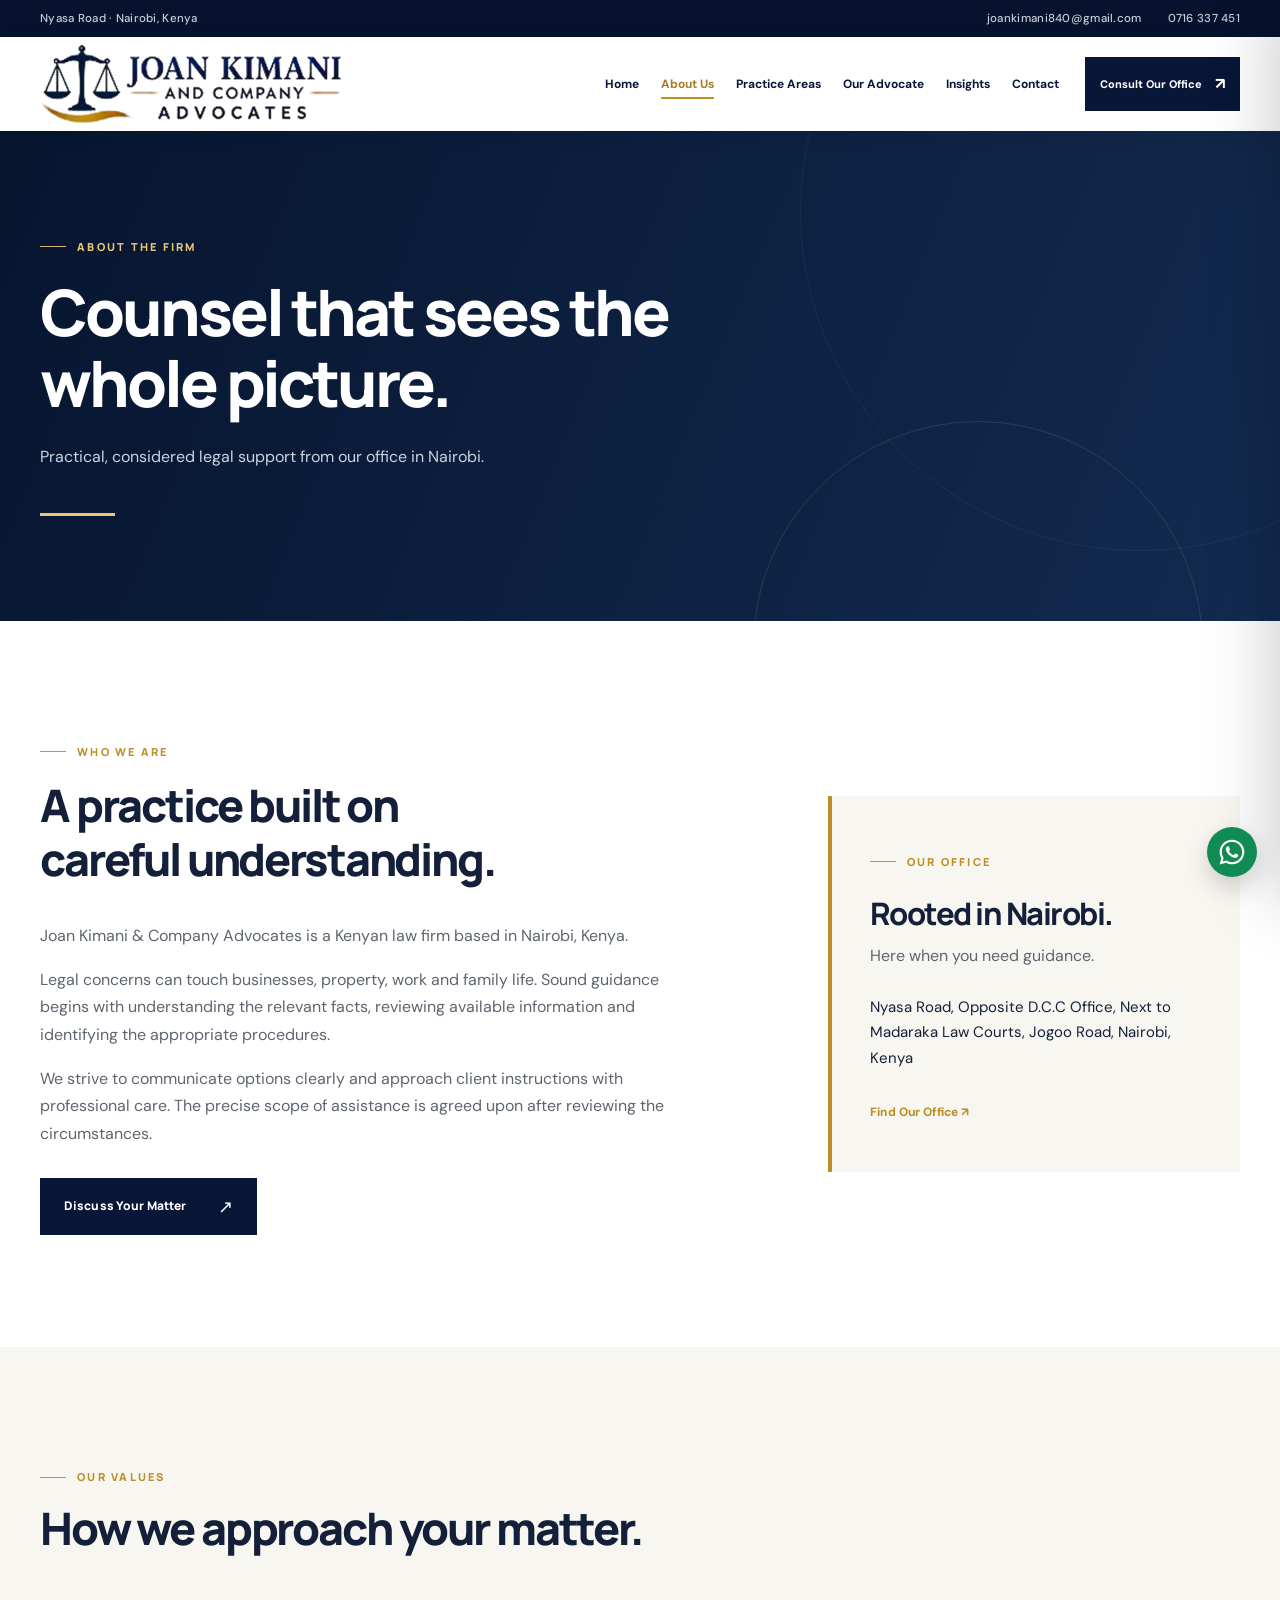
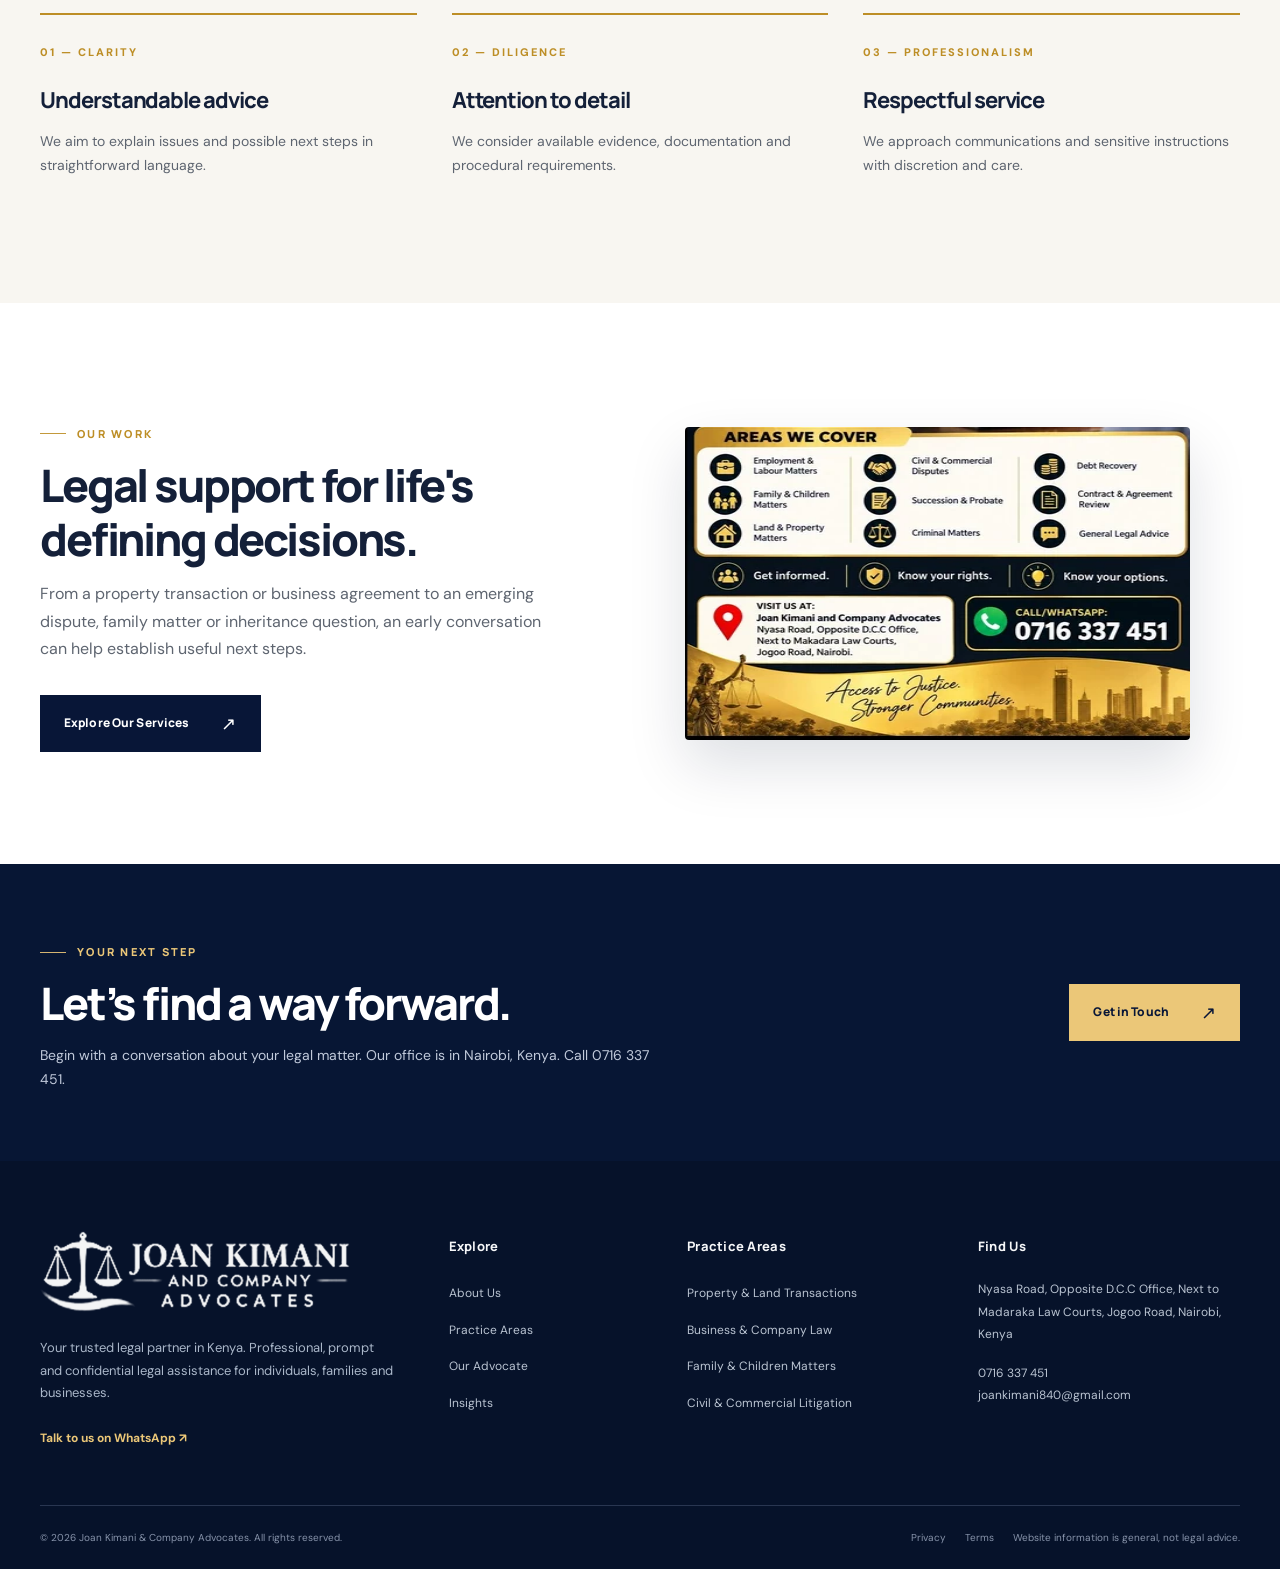
<file: about/index.html>
<!DOCTYPE html>

<html lang="en-KE"><head><meta charset="utf-8"/><meta content="width=device-width,initial-scale=1" name="viewport"/><meta content="#081637" name="theme-color"/><meta content="light" name="color-scheme"/><title>About Our Firm | Joan Kimani &amp; Company Advocates</title><meta content="Learn about Joan Kimani and Company Advocates in Nairobi and our approach to client service." name="description"/><meta content="website" property="og:type"/><meta content="About Our Firm | Joan Kimani &amp; Company Advocates" property="og:title"/><meta content="Learn about Joan Kimani and Company Advocates in Nairobi and our approach to client service." property="og:description"/><meta content="/assets/social-preview.jpg" property="og:image"/><meta content="summary_large_image" name="twitter:card"/><link href="/assets/favicon.png" rel="icon" type="image/png"/><link href="https://fonts.googleapis.com" rel="preconnect"/><link crossorigin="" href="https://fonts.gstatic.com" rel="preconnect"/><link href="/assets/site.css" rel="stylesheet"/><script defer="" src="/assets/site.js"></script><script type="application/ld+json">{"@context": "https://schema.org", "@type": "LegalService", "name": "Joan Kimani & Company Advocates", "image": "/assets/joan-kimani-logo.png", "telephone": "+254716337451", "email": "joankimani840@gmail.com", "address": {"@type": "PostalAddress", "streetAddress": "Nyasa Road, opposite D.C.C Office, next to Madaraka Law Courts, Jogoo Road", "addressLocality": "Nairobi", "addressCountry": "KE"}, "areaServed": "Kenya"}</script></head><body><a class="skip-link" href="#main-content">Skip to main content</a>
<div class="utility-bar"><div class="container utility-inner"><span>Nyasa Road · Nairobi, Kenya</span><div class="utility-links"><a href="mailto:joankimani840@gmail.com">joankimani840@gmail.com</a><a href="tel:+254716337451">0716 337 451</a></div></div></div>
<header class="site-header" id="site-header"><div class="container nav-wrap"><a aria-label="Joan Kimani and Company Advocates home" class="brand" href="/"><img alt="Joan Kimani and Company Advocates logo" height="1008" src="/assets/joan-kimani-logo-transparent-4k.png" width="3840"/></a><nav aria-label="Main navigation" class="desktop-nav"><a class="nav-link" href="/">Home</a><a aria-current="page" class="nav-link active" href="/about/">About Us</a><a class="nav-link" href="/practice-areas/">Practice Areas</a><a class="nav-link" href="/managing-partner/">Our Advocate</a><a class="nav-link" href="/insights/">Insights</a><a class="nav-link" href="/contact/">Contact</a></nav><div class="header-actions"><a class="header-consult" href="/contact/">Consult Our Office <span aria-hidden="true">↗</span></a><button aria-controls="mobile-panel" aria-expanded="false" aria-label="Open navigation menu" class="menu-trigger" data-mobile-open="" type="button"><span></span><span></span><span></span></button></div></div></header>
<div aria-hidden="true" class="menu-backdrop" id="mobile-backdrop"></div><div aria-hidden="true" aria-label="Mobile navigation" class="mobile-panel" id="mobile-panel" inert=""><div class="mobile-top"><strong>JOAN KIMANI &amp; COMPANY</strong><button aria-label="Close navigation menu" data-mobile-close="" type="button">×</button></div><nav aria-label="Mobile links"><a class="mobile-nav-link" href="/">Home<span aria-hidden="true">↗</span></a><a class="mobile-nav-link" href="/about/">About Us<span aria-hidden="true">↗</span></a><a class="mobile-nav-link" href="/practice-areas/">Practice Areas<span aria-hidden="true">↗</span></a><a class="mobile-nav-link" href="/managing-partner/">Our Advocate<span aria-hidden="true">↗</span></a><a class="mobile-nav-link" href="/insights/">Insights<span aria-hidden="true">↗</span></a><a class="mobile-nav-link" href="/contact/">Contact<span aria-hidden="true">↗</span></a></nav><a class="btn btn-gold mobile-cta" href="/contact/"><span>Request a Consultation</span><span aria-hidden="true" class="btn-arrow">↗</span></a><div class="mobile-contact"><a href="tel:+254716337451">0716 337 451</a><a href="mailto:joankimani840@gmail.com">joankimani840@gmail.com</a></div></div><main id="main-content"><section class="page-hero"><div class="container"><span class="eyebrow eyebrow-light">ABOUT THE FIRM</span><h1>Counsel that sees the<br/>whole picture.</h1><p>Practical, considered legal support from our office in Nairobi.</p><span aria-hidden="true" class="hero-line"></span></div></section><section class="section"><div class="container editorial-grid"><div class="editorial-copy"><span class="eyebrow">WHO WE ARE</span><h2>A practice built on<br/>careful understanding.</h2><p>Joan Kimani &amp; Company Advocates is a Kenyan law firm based in Nairobi, Kenya.</p><p>Legal concerns can touch businesses, property, work and family life. Sound guidance begins with understanding the relevant facts, reviewing available information and identifying the appropriate procedures.</p><p>We strive to communicate options clearly and approach client instructions with professional care. The precise scope of assistance is agreed upon after reviewing the circumstances.</p><a class="btn btn-dark" href="/contact/"><span>Discuss Your Matter</span><span aria-hidden="true" class="btn-arrow">↗</span></a></div><aside class="office-card"><span class="eyebrow">OUR OFFICE</span><h3>Rooted in Nairobi.</h3><p>Here when you need guidance.</p><address>Nyasa Road, Opposite D.C.C Office, Next to Madaraka Law Courts, Jogoo Road, Nairobi, Kenya</address><a href="https://www.google.com/maps/search/?api=1&amp;query=Nyasa%20Road%2C%20Opposite%20D.C.C%20Office%2C%20Next%20to%20Madaraka%20Law%20Courts%2C%20Jogoo%20Road%2C%20Nairobi%2C%20Kenya" rel="noopener noreferrer" target="_blank">Find Our Office ↗</a></aside></div></section>
<section class="section values-section"><div class="container"><div class="section-head"><div><span class="eyebrow">OUR VALUES</span><h2>How we approach your matter.</h2></div></div><div class="values-grid"><article><span>01 — CLARITY</span><h3>Understandable advice</h3><p>We aim to explain issues and possible next steps in straightforward language.</p></article><article><span>02 — DILIGENCE</span><h3>Attention to detail</h3><p>We consider available evidence, documentation and procedural requirements.</p></article><article><span>03 — PROFESSIONALISM</span><h3>Respectful service</h3><p>We approach communications and sensitive instructions with discretion and care.</p></article></div></div></section>
<section class="section about-bottom"><div class="container about-bottom-grid"><div><span class="eyebrow">OUR WORK</span><h2>Legal support for life's defining decisions.</h2><p>From a property transaction or business agreement to an emerging dispute, family matter or inheritance question, an early conversation can help establish useful next steps.</p><a class="btn btn-dark" href="/practice-areas/"><span>Explore Our Services</span><span aria-hidden="true" class="btn-arrow">↗</span></a></div><img alt="Client-provided guide to the firm's legal practice areas and contact details" height="313" loading="lazy" src="/assets/service-guide.webp" width="433"/></div></section></main><section class="prefooter"><div class="container prefooter-wrap"><div><span class="eyebrow eyebrow-light">YOUR NEXT STEP</span><h2>Let’s find a way forward.</h2><p>Begin with a conversation about your legal matter. Our office is in Nairobi, Kenya. Call 0716 337 451.</p></div><a class="btn btn-gold" href="/contact/"><span>Get in Touch</span><span aria-hidden="true" class="btn-arrow">↗</span></a></div></section>
<footer class="site-footer"><div class="container"><div class="footer-main"><div class="footer-about"><a aria-label="Go to homepage" class="footer-brand" href="/"><img alt="Joan Kimani and Company Advocates" height="1008" src="/assets/joan-kimani-logo-footer-4k.png" width="3840"/></a><p>Your trusted legal partner in Kenya. Professional, prompt and confidential legal assistance for individuals, families and businesses.</p><a class="footer-whatsapp" href="https://wa.me/254716337451?text=Hello%20Joan%20Kimani%20%26%20Company%20Advocates%2C%20I%20would%20like%20to%20enquire%20about%20legal%20services." rel="noopener noreferrer" target="_blank">Talk to us on WhatsApp ↗</a></div><div><h3>Explore</h3><ul><li><a href="/about/">About Us</a></li><li><a href="/practice-areas/">Practice Areas</a></li><li><a href="/managing-partner/">Our Advocate</a></li><li><a href="/insights/">Insights</a></li></ul></div><div><h3>Practice Areas</h3><ul><li><a href="/practice-areas/#property">Property &amp; Land Transactions</a></li><li><a href="/practice-areas/#business">Business &amp; Company Law</a></li><li><a href="/practice-areas/#family">Family &amp; Children Matters</a></li><li><a href="/practice-areas/#litigation">Civil &amp; Commercial Litigation</a></li></ul></div><div class="footer-find"><h3>Find Us</h3><address>Nyasa Road, Opposite D.C.C Office, Next to Madaraka Law Courts, Jogoo Road, Nairobi, Kenya</address><a href="tel:+254716337451">0716 337 451</a><a href="mailto:joankimani840@gmail.com">joankimani840@gmail.com</a></div></div><div class="footer-bottom"><p>© 2026 Joan Kimani &amp; Company Advocates. All rights reserved.</p><div><a href="/privacy/">Privacy</a><a href="/terms/">Terms</a><span>Website information is general, not legal advice.</span></div></div></div></footer>
<a aria-label="Chat with Joan Kimani &amp; Company Advocates on WhatsApp" class="floating-whatsapp" href="https://wa.me/254716337451?text=Hello%2C%20I%20would%20like%20to%20enquire%20about%20legal%20services." rel="noopener noreferrer" target="_blank" title="Chat with us on WhatsApp"><svg aria-hidden="true" focusable="false" role="img" viewbox="0 0 32 32" xmlns="http://www.w3.org/2000/svg"><path d="M16 .8C7.61.8.8 7.59.8 15.98c0 2.69.7 5.31 2.03 7.62L.7 31.3l7.91-2.08a15.15 15.15 0 0 0 7.37 1.88h.01c8.38 0 15.2-6.82 15.2-15.2 0-4.06-1.58-7.88-4.46-10.76A15.07 15.07 0 0 0 16 .8Zm0 27.73a12.54 12.54 0 0 1-6.39-1.75l-.46-.27-4.7 1.23 1.25-4.58-.3-.47a12.5 12.5 0 0 1-1.93-6.7C3.47 9.08 9.08 3.47 16 3.47a12.45 12.45 0 0 1 8.87 3.68 12.48 12.48 0 0 1 3.67 8.86c0 6.91-5.62 12.52-12.54 12.52Zm6.88-9.38c-.38-.19-2.23-1.1-2.58-1.23-.34-.13-.59-.19-.84.19s-.96 1.23-1.18 1.49-.44.29-.82.1a10.32 10.32 0 0 1-3.04-1.88 11.39 11.39 0 0 1-2.1-2.61c-.22-.38-.02-.58.16-.77.17-.17.38-.44.57-.66s.25-.38.38-.63.06-.47-.03-.66c-.1-.19-.85-2.04-1.16-2.8-.3-.74-.61-.64-.84-.65l-.71-.01c-.25 0-.66.1-1.01.47-.34.38-1.32 1.29-1.32 3.13s1.35 3.63 1.54 3.88c.19.25 2.65 4.04 6.42 5.66.9.39 1.61.62 2.16.79.91.29 1.74.25 2.4.15.73-.11 2.23-.91 2.55-1.79.32-.88.32-1.64.22-1.79-.1-.16-.35-.25-.72-.44Z" fill="currentColor"></path></svg><span aria-hidden="true" class="whatsapp-tooltip">WhatsApp Us</span></a></body></html>
</file>
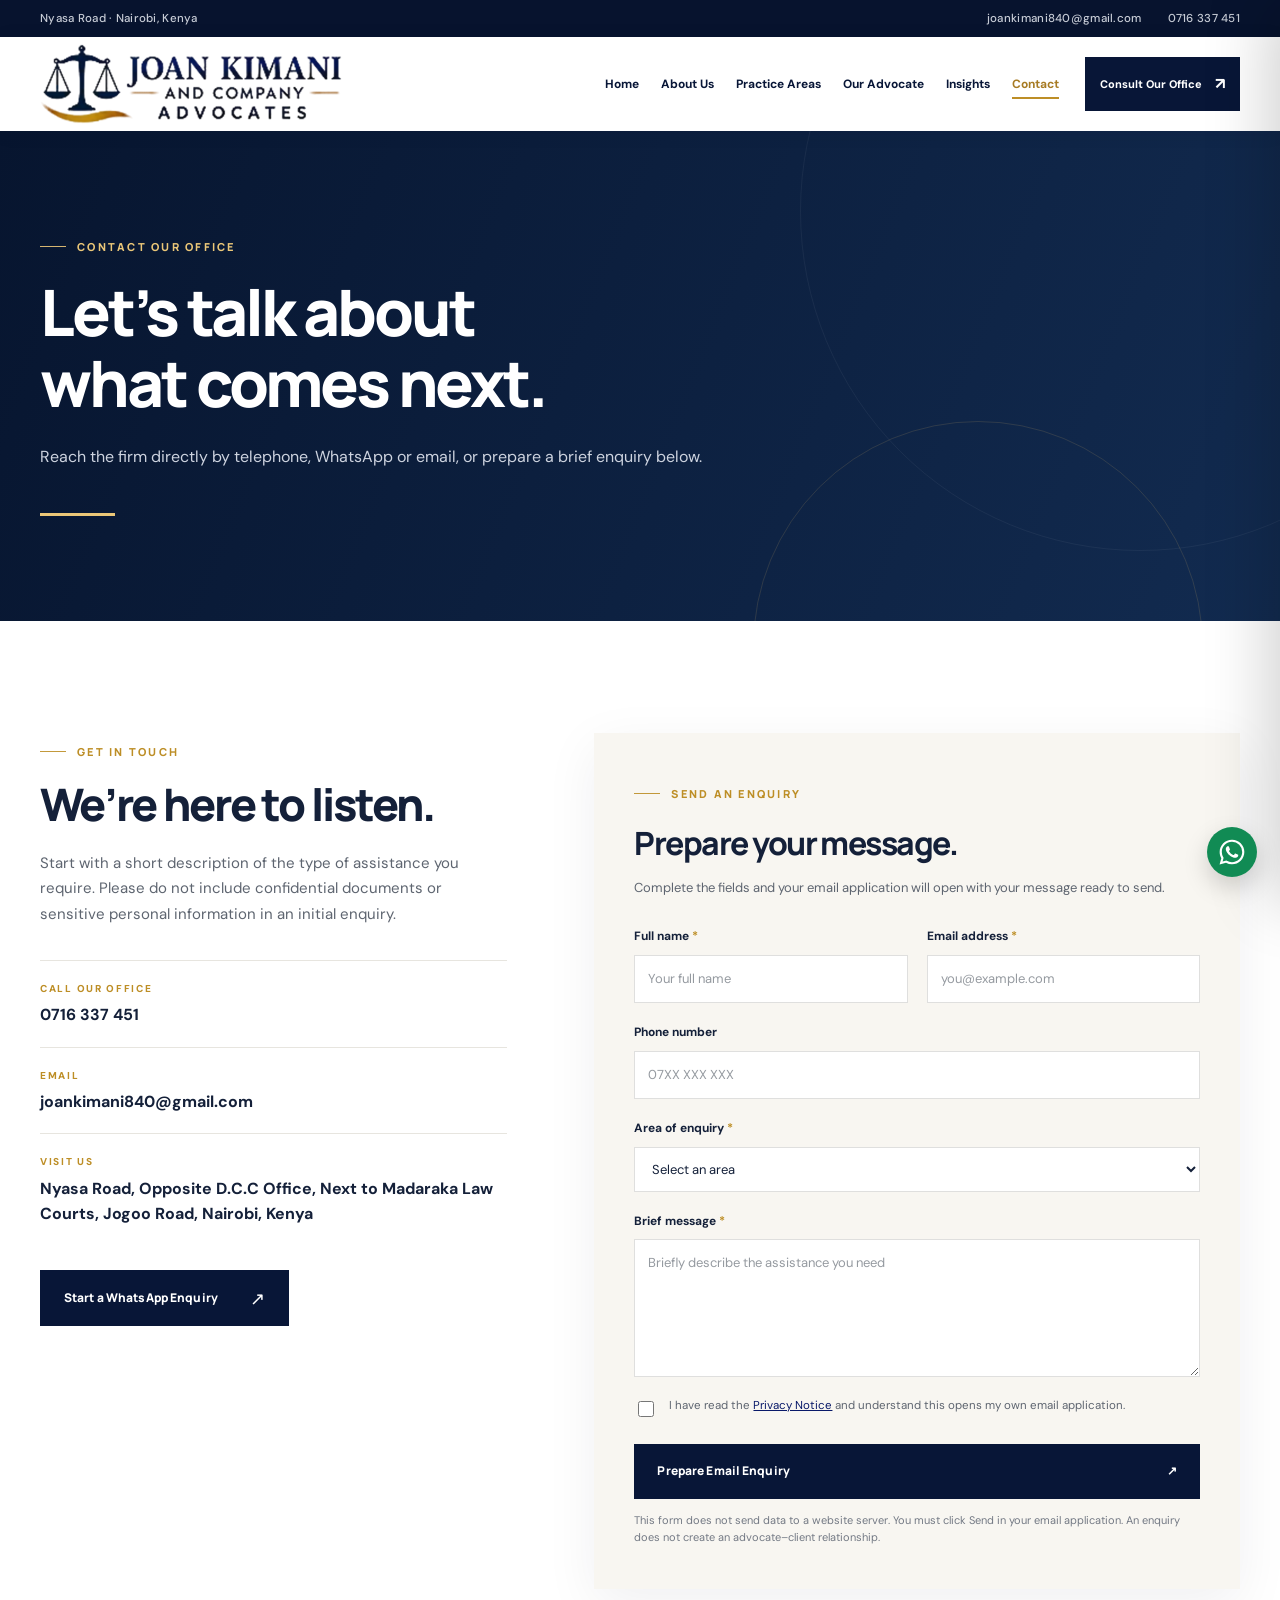
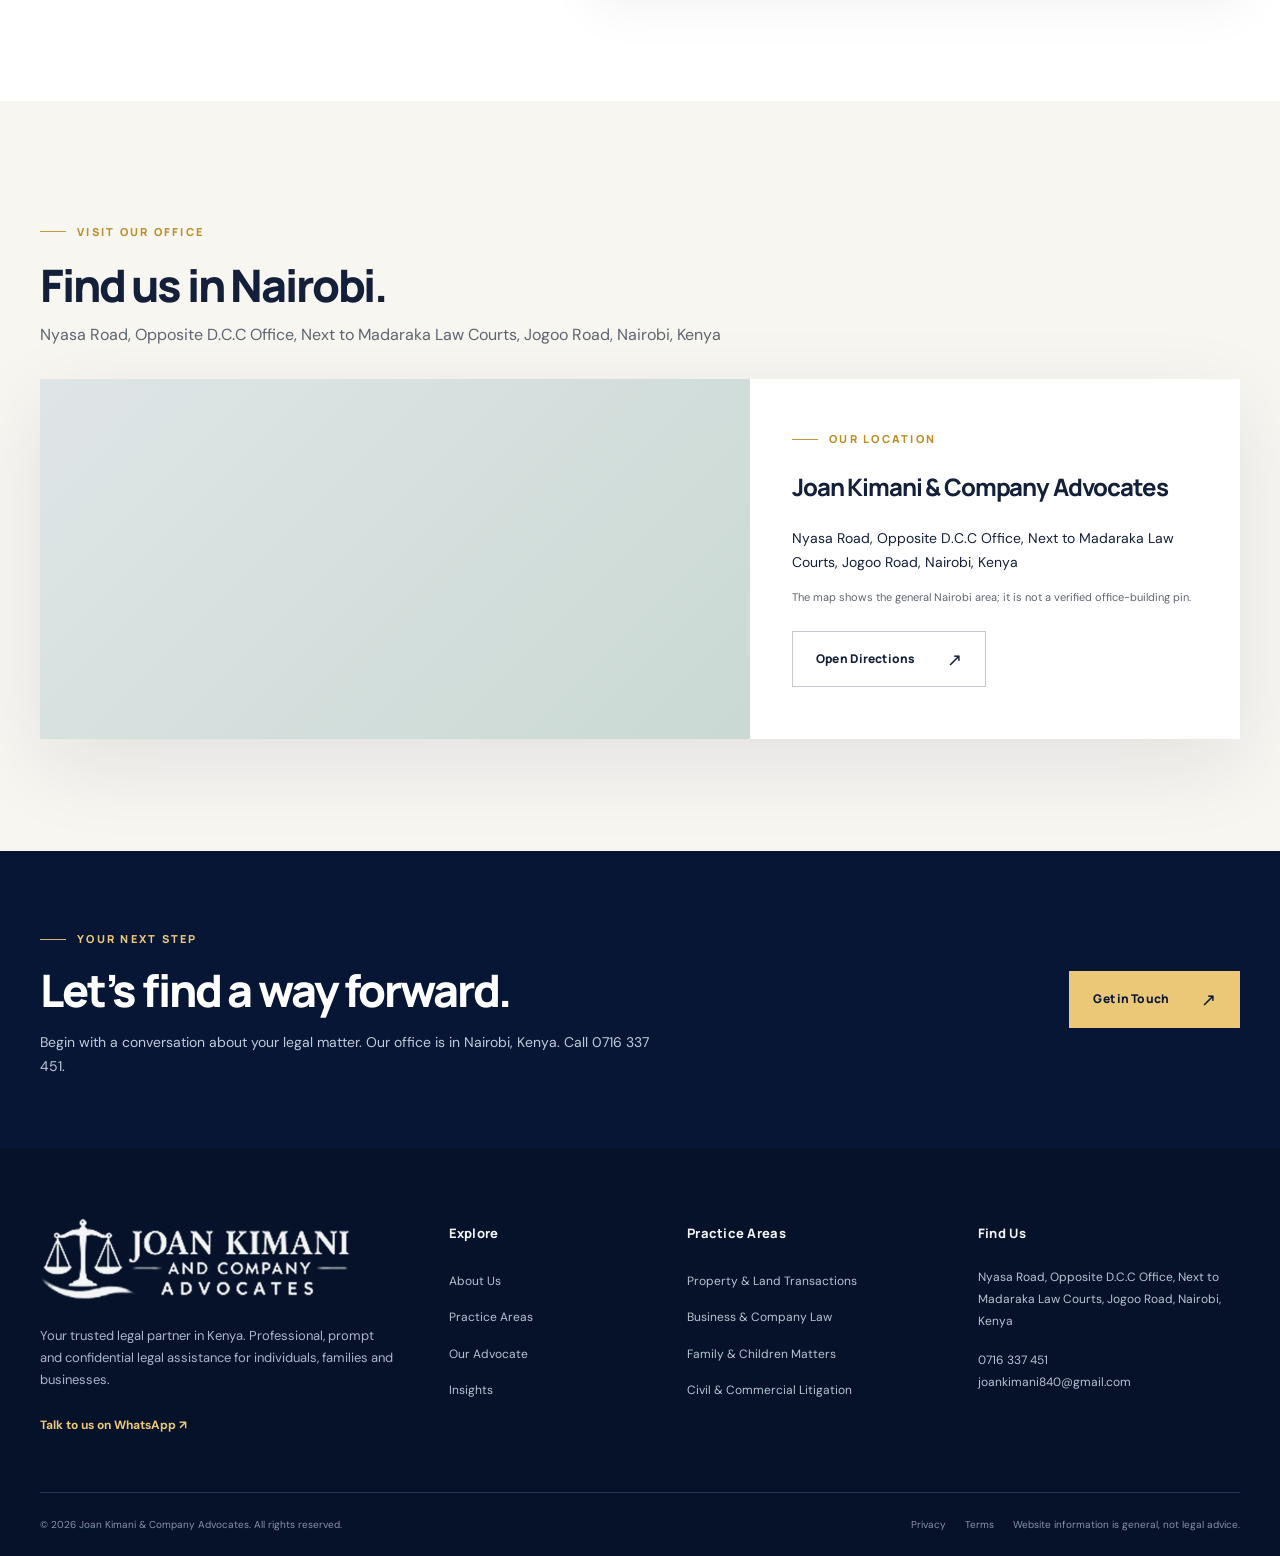
<file: contact/index.html>
<!DOCTYPE html>

<html lang="en-KE"><head><meta charset="utf-8"/><meta content="width=device-width,initial-scale=1" name="viewport"/><meta content="#081637" name="theme-color"/><meta content="light" name="color-scheme"/><title>Contact Our Office | Joan Kimani &amp; Company Advocates</title><meta content="Contact Joan Kimani and Company Advocates in Nairobi. Call 0716 337 451 or email joankimani840@gmail.com." name="description"/><meta content="website" property="og:type"/><meta content="Contact Our Office | Joan Kimani &amp; Company Advocates" property="og:title"/><meta content="Contact Joan Kimani and Company Advocates in Nairobi. Call 0716 337 451 or email joankimani840@gmail.com." property="og:description"/><meta content="/assets/social-preview.jpg" property="og:image"/><meta content="summary_large_image" name="twitter:card"/><link href="/assets/favicon.png" rel="icon" type="image/png"/><link href="https://fonts.googleapis.com" rel="preconnect"/><link crossorigin="" href="https://fonts.gstatic.com" rel="preconnect"/><link href="/assets/site.css" rel="stylesheet"/><script defer="" src="/assets/site.js"></script><script type="application/ld+json">{"@context": "https://schema.org", "@type": "LegalService", "name": "Joan Kimani & Company Advocates", "image": "/assets/joan-kimani-logo.png", "telephone": "+254716337451", "email": "joankimani840@gmail.com", "address": {"@type": "PostalAddress", "streetAddress": "Nyasa Road, opposite D.C.C Office, next to Madaraka Law Courts, Jogoo Road", "addressLocality": "Nairobi", "addressCountry": "KE"}, "areaServed": "Kenya"}</script></head><body><a class="skip-link" href="#main-content">Skip to main content</a>
<div class="utility-bar"><div class="container utility-inner"><span>Nyasa Road · Nairobi, Kenya</span><div class="utility-links"><a href="mailto:joankimani840@gmail.com">joankimani840@gmail.com</a><a href="tel:+254716337451">0716 337 451</a></div></div></div>
<header class="site-header" id="site-header"><div class="container nav-wrap"><a aria-label="Joan Kimani and Company Advocates home" class="brand" href="/"><img alt="Joan Kimani and Company Advocates logo" height="1008" src="/assets/joan-kimani-logo-transparent-4k.png" width="3840"/></a><nav aria-label="Main navigation" class="desktop-nav"><a class="nav-link" href="/">Home</a><a class="nav-link" href="/about/">About Us</a><a class="nav-link" href="/practice-areas/">Practice Areas</a><a class="nav-link" href="/managing-partner/">Our Advocate</a><a class="nav-link" href="/insights/">Insights</a><a aria-current="page" class="nav-link active" href="/contact/">Contact</a></nav><div class="header-actions"><a class="header-consult" href="/contact/">Consult Our Office <span aria-hidden="true">↗</span></a><button aria-controls="mobile-panel" aria-expanded="false" aria-label="Open navigation menu" class="menu-trigger" data-mobile-open="" type="button"><span></span><span></span><span></span></button></div></div></header>
<div aria-hidden="true" class="menu-backdrop" id="mobile-backdrop"></div><div aria-hidden="true" aria-label="Mobile navigation" class="mobile-panel" id="mobile-panel" inert=""><div class="mobile-top"><strong>JOAN KIMANI &amp; COMPANY</strong><button aria-label="Close navigation menu" data-mobile-close="" type="button">×</button></div><nav aria-label="Mobile links"><a class="mobile-nav-link" href="/">Home<span aria-hidden="true">↗</span></a><a class="mobile-nav-link" href="/about/">About Us<span aria-hidden="true">↗</span></a><a class="mobile-nav-link" href="/practice-areas/">Practice Areas<span aria-hidden="true">↗</span></a><a class="mobile-nav-link" href="/managing-partner/">Our Advocate<span aria-hidden="true">↗</span></a><a class="mobile-nav-link" href="/insights/">Insights<span aria-hidden="true">↗</span></a><a class="mobile-nav-link" href="/contact/">Contact<span aria-hidden="true">↗</span></a></nav><a class="btn btn-gold mobile-cta" href="/contact/"><span>Request a Consultation</span><span aria-hidden="true" class="btn-arrow">↗</span></a><div class="mobile-contact"><a href="tel:+254716337451">0716 337 451</a><a href="mailto:joankimani840@gmail.com">joankimani840@gmail.com</a></div></div><main id="main-content"><section class="page-hero"><div class="container"><span class="eyebrow eyebrow-light">CONTACT OUR OFFICE</span><h1>Let’s talk about<br/>what comes next.</h1><p>Reach the firm directly by telephone, WhatsApp or email, or prepare a brief enquiry below.</p><span aria-hidden="true" class="hero-line"></span></div></section><section class="section"><div class="container contact-grid"><div class="contact-info"><span class="eyebrow">GET IN TOUCH</span><h2>We’re here to listen.</h2><p>Start with a short description of the type of assistance you require. Please do not include confidential documents or sensitive personal information in an initial enquiry.</p><div class="contact-point"><span>CALL OUR OFFICE</span><a href="tel:+254716337451">0716 337 451</a></div><div class="contact-point"><span>EMAIL</span><a href="mailto:joankimani840@gmail.com">joankimani840@gmail.com</a></div><div class="contact-point"><span>VISIT US</span><address>Nyasa Road, Opposite D.C.C Office, Next to Madaraka Law Courts, Jogoo Road, Nairobi, Kenya</address></div><a class="btn btn-dark" href="https://wa.me/254716337451?text=Hello%20Joan%20Kimani%20%26%20Company%20Advocates%2C%20I%20would%20like%20to%20enquire%20about%20legal%20services."><span>Start a WhatsApp Enquiry</span><span aria-hidden="true" class="btn-arrow">↗</span></a></div><div class="contact-form-card"><span class="eyebrow">SEND AN ENQUIRY</span><h3>Prepare your message.</h3><p>Complete the fields and your email application will open with your message ready to send.</p><form id="enquiry-form"><div class="form-grid"><div class="field"><label for="full-name">Full name <span>*</span></label><input autocomplete="name" id="full-name" maxlength="120" name="name" placeholder="Your full name" required="" type="text"/></div><div class="field"><label for="email">Email address <span>*</span></label><input autocomplete="email" id="email" maxlength="200" name="email" placeholder="you@example.com" required="" type="email"/></div><div class="field full"><label for="phone">Phone number</label><input autocomplete="tel" id="phone" maxlength="30" name="phone" placeholder="07XX XXX XXX" type="tel"/></div><div class="field full"><label for="area">Area of enquiry <span>*</span></label><select id="area" name="area" required=""><option value="">Select an area</option><option value="Property &amp; Land Transactions">Property &amp; Land Transactions</option><option value="Business &amp; Company Law">Business &amp; Company Law</option><option value="Family &amp; Children Matters">Family &amp; Children Matters</option><option value="Civil &amp; Commercial Litigation">Civil &amp; Commercial Litigation</option><option value="Criminal Defence">Criminal Defence</option><option value="Succession, Wills &amp; Probate">Succession, Wills &amp; Probate</option><option value="Employment &amp; Labour Matters">Employment &amp; Labour Matters</option><option value="Debt Recovery">Debt Recovery</option><option value="Contract &amp; Agreement Review">Contract &amp; Agreement Review</option><option value="Name Change Services">Name Change Services</option><option value="General Legal Advice">General Legal Advice</option><option value="Other legal enquiry">Other legal enquiry</option></select></div><div class="field full"><label for="message">Brief message <span>*</span></label><textarea id="message" maxlength="3000" minlength="10" name="message" placeholder="Briefly describe the assistance you need" required="" rows="5"></textarea></div><div aria-hidden="true" class="honeypot"><label for="company_website">Website</label><input autocomplete="off" id="company_website" name="company_website" tabindex="-1"/></div><label class="check-label full"><input id="privacy-accept" required="" type="checkbox"/><span>I have read the <a href="/privacy/" rel="noopener noreferrer" target="_blank">Privacy Notice</a> and understand this opens my own email application.</span></label></div><button class="btn btn-dark submit-btn" type="submit"><span>Prepare Email Enquiry</span><span aria-hidden="true">↗</span></button><p class="form-assurance" id="form-status" role="status">This form does not send data to a website server. You must click Send in your email application. An enquiry does not create an advocate–client relationship.</p></form></div></div></section>
<section class="section map-section"><div class="container"><span class="eyebrow">VISIT OUR OFFICE</span><h2>Find us in Nairobi.</h2><p>Nyasa Road, Opposite D.C.C Office, Next to Madaraka Law Courts, Jogoo Road, Nairobi, Kenya</p><div class="location-panel"><div class="location-visual"><iframe loading="lazy" referrerpolicy="no-referrer-when-downgrade" src="https://www.openstreetmap.org/export/embed.html?bbox=36.80%2C-1.32%2C36.88%2C-1.27&amp;layer=mapnik" title="OpenStreetMap showing general area of Nairobi, not a verified building pin"></iframe></div><div class="location-details"><span class="eyebrow">OUR LOCATION</span><h3>Joan Kimani &amp; Company Advocates</h3><address>Nyasa Road, Opposite D.C.C Office, Next to Madaraka Law Courts, Jogoo Road, Nairobi, Kenya</address><p>The map shows the general Nairobi area; it is not a verified office-building pin.</p><a class="btn btn-outline" href="https://www.google.com/maps/search/?api=1&amp;query=Nyasa%20Road%2C%20Opposite%20D.C.C%20Office%2C%20Next%20to%20Madaraka%20Law%20Courts%2C%20Jogoo%20Road%2C%20Nairobi%2C%20Kenya"><span>Open Directions</span><span aria-hidden="true" class="btn-arrow">↗</span></a></div></div></div></section></main><section class="prefooter"><div class="container prefooter-wrap"><div><span class="eyebrow eyebrow-light">YOUR NEXT STEP</span><h2>Let’s find a way forward.</h2><p>Begin with a conversation about your legal matter. Our office is in Nairobi, Kenya. Call 0716 337 451.</p></div><a class="btn btn-gold" href="/contact/"><span>Get in Touch</span><span aria-hidden="true" class="btn-arrow">↗</span></a></div></section>
<footer class="site-footer"><div class="container"><div class="footer-main"><div class="footer-about"><a aria-label="Go to homepage" class="footer-brand" href="/"><img alt="Joan Kimani and Company Advocates" height="1008" src="/assets/joan-kimani-logo-footer-4k.png" width="3840"/></a><p>Your trusted legal partner in Kenya. Professional, prompt and confidential legal assistance for individuals, families and businesses.</p><a class="footer-whatsapp" href="https://wa.me/254716337451?text=Hello%20Joan%20Kimani%20%26%20Company%20Advocates%2C%20I%20would%20like%20to%20enquire%20about%20legal%20services." rel="noopener noreferrer" target="_blank">Talk to us on WhatsApp ↗</a></div><div><h3>Explore</h3><ul><li><a href="/about/">About Us</a></li><li><a href="/practice-areas/">Practice Areas</a></li><li><a href="/managing-partner/">Our Advocate</a></li><li><a href="/insights/">Insights</a></li></ul></div><div><h3>Practice Areas</h3><ul><li><a href="/practice-areas/#property">Property &amp; Land Transactions</a></li><li><a href="/practice-areas/#business">Business &amp; Company Law</a></li><li><a href="/practice-areas/#family">Family &amp; Children Matters</a></li><li><a href="/practice-areas/#litigation">Civil &amp; Commercial Litigation</a></li></ul></div><div class="footer-find"><h3>Find Us</h3><address>Nyasa Road, Opposite D.C.C Office, Next to Madaraka Law Courts, Jogoo Road, Nairobi, Kenya</address><a href="tel:+254716337451">0716 337 451</a><a href="mailto:joankimani840@gmail.com">joankimani840@gmail.com</a></div></div><div class="footer-bottom"><p>© 2026 Joan Kimani &amp; Company Advocates. All rights reserved.</p><div><a href="/privacy/">Privacy</a><a href="/terms/">Terms</a><span>Website information is general, not legal advice.</span></div></div></div></footer>
<a aria-label="Chat with Joan Kimani &amp; Company Advocates on WhatsApp" class="floating-whatsapp" href="https://wa.me/254716337451?text=Hello%2C%20I%20would%20like%20to%20enquire%20about%20legal%20services." rel="noopener noreferrer" target="_blank" title="Chat with us on WhatsApp"><svg aria-hidden="true" focusable="false" role="img" viewbox="0 0 32 32" xmlns="http://www.w3.org/2000/svg"><path d="M16 .8C7.61.8.8 7.59.8 15.98c0 2.69.7 5.31 2.03 7.62L.7 31.3l7.91-2.08a15.15 15.15 0 0 0 7.37 1.88h.01c8.38 0 15.2-6.82 15.2-15.2 0-4.06-1.58-7.88-4.46-10.76A15.07 15.07 0 0 0 16 .8Zm0 27.73a12.54 12.54 0 0 1-6.39-1.75l-.46-.27-4.7 1.23 1.25-4.58-.3-.47a12.5 12.5 0 0 1-1.93-6.7C3.47 9.08 9.08 3.47 16 3.47a12.45 12.45 0 0 1 8.87 3.68 12.48 12.48 0 0 1 3.67 8.86c0 6.91-5.62 12.52-12.54 12.52Zm6.88-9.38c-.38-.19-2.23-1.1-2.58-1.23-.34-.13-.59-.19-.84.19s-.96 1.23-1.18 1.49-.44.29-.82.1a10.32 10.32 0 0 1-3.04-1.88 11.39 11.39 0 0 1-2.1-2.61c-.22-.38-.02-.58.16-.77.17-.17.38-.44.57-.66s.25-.38.38-.63.06-.47-.03-.66c-.1-.19-.85-2.04-1.16-2.8-.3-.74-.61-.64-.84-.65l-.71-.01c-.25 0-.66.1-1.01.47-.34.38-1.32 1.29-1.32 3.13s1.35 3.63 1.54 3.88c.19.25 2.65 4.04 6.42 5.66.9.39 1.61.62 2.16.79.91.29 1.74.25 2.4.15.73-.11 2.23-.91 2.55-1.79.32-.88.32-1.64.22-1.79-.1-.16-.35-.25-.72-.44Z" fill="currentColor"></path></svg><span aria-hidden="true" class="whatsapp-tooltip">WhatsApp Us</span></a></body></html>
</file>
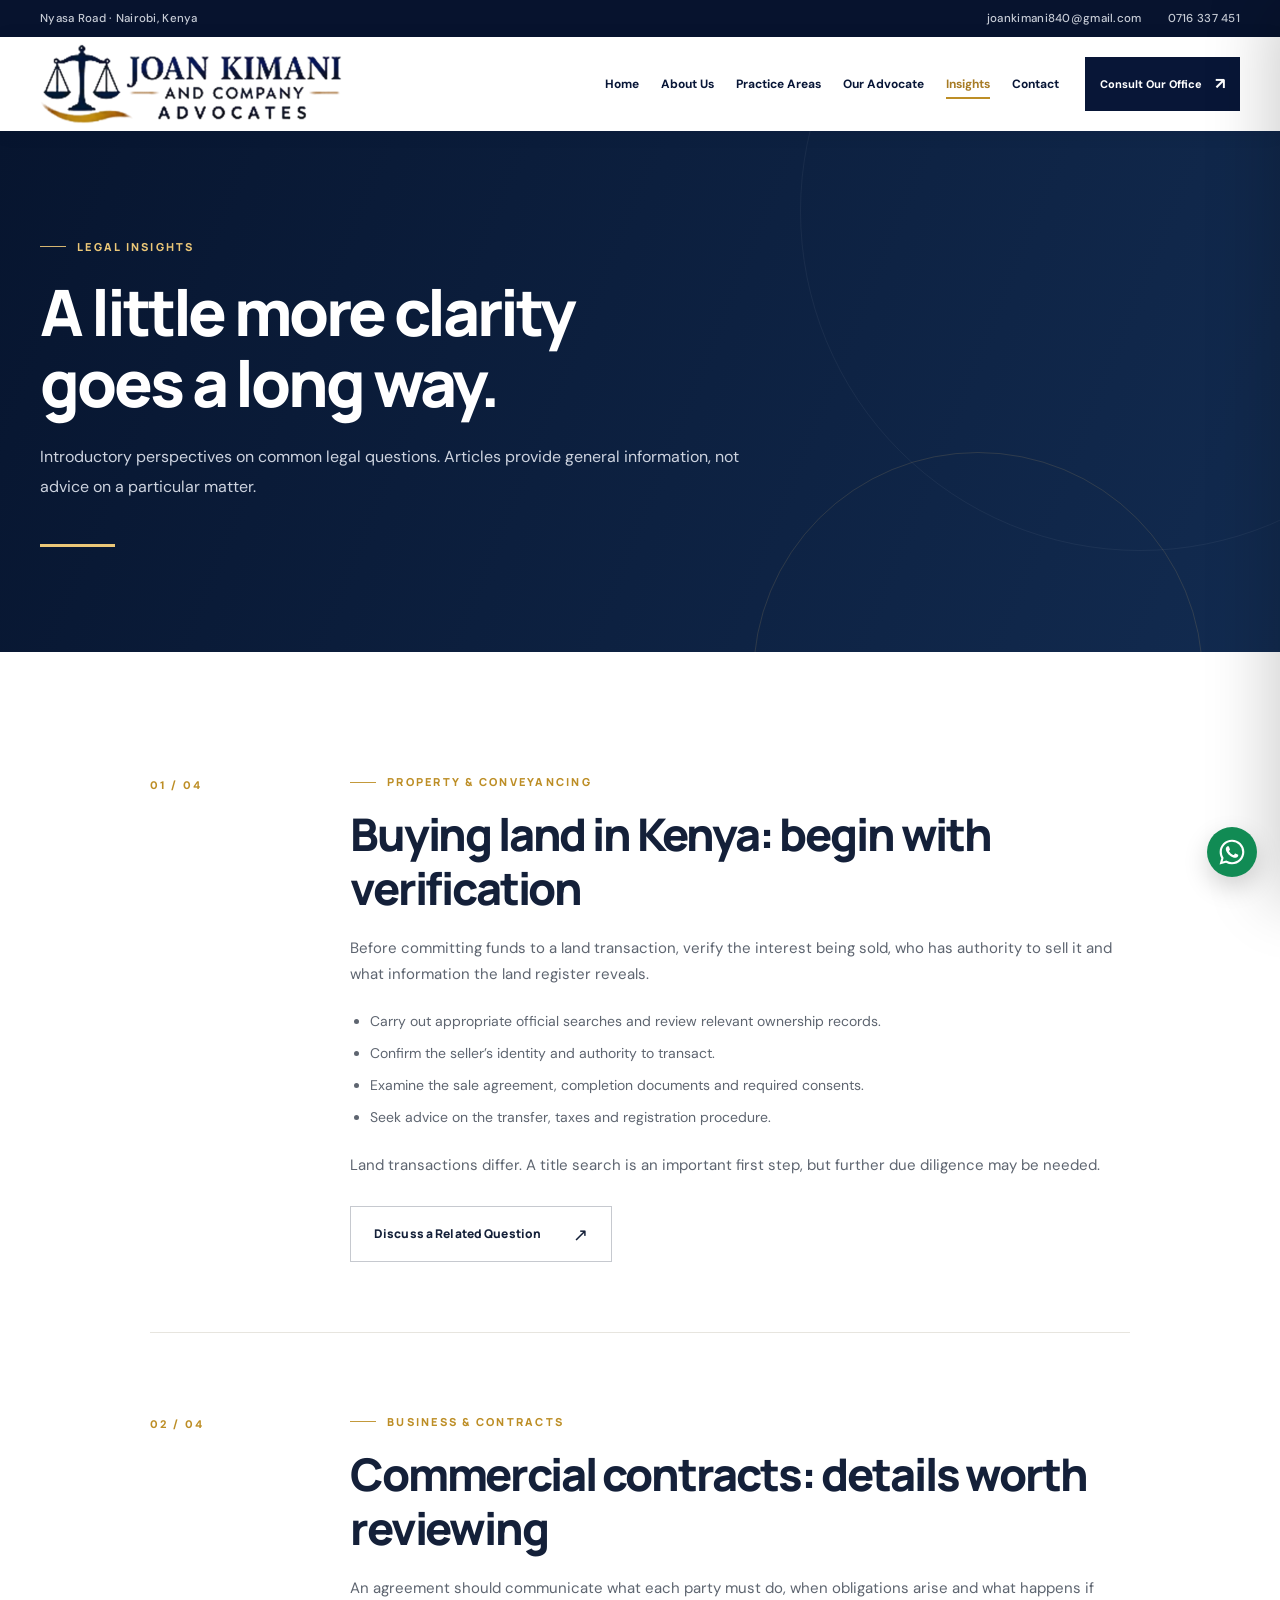
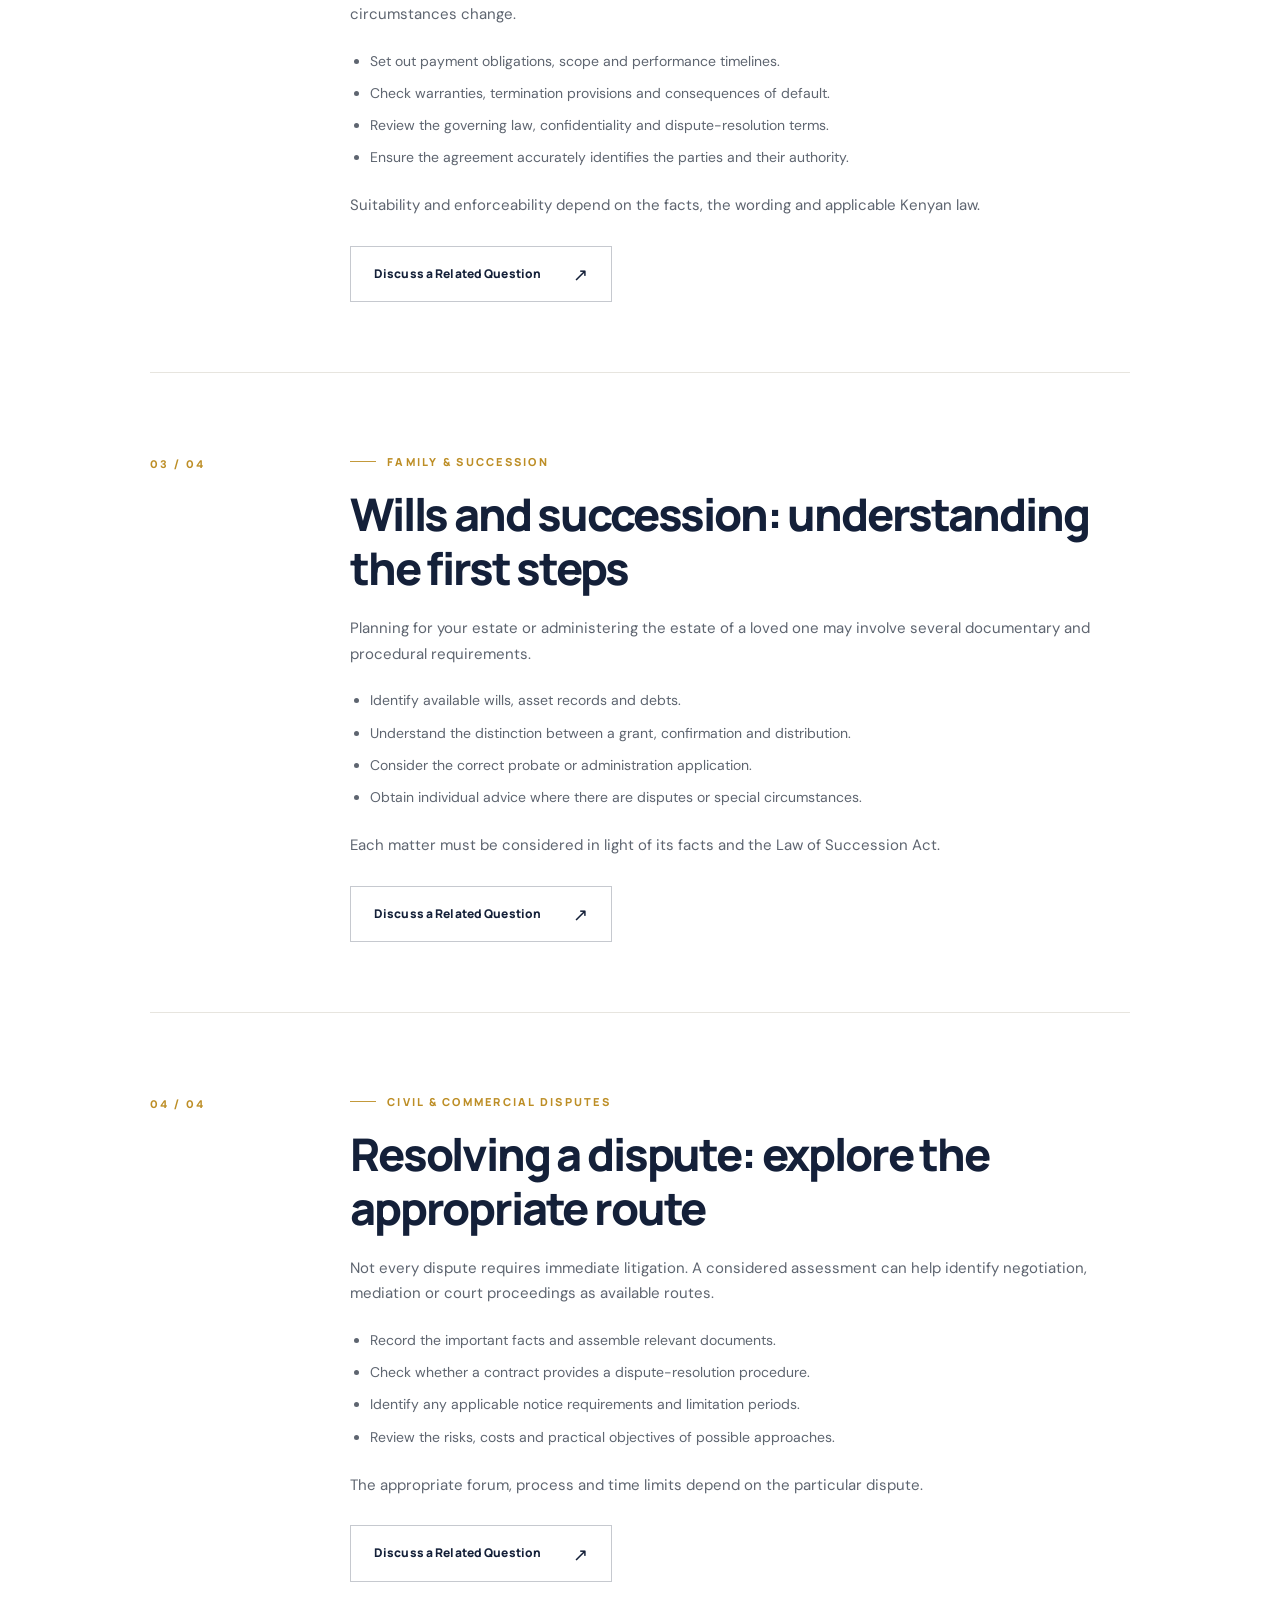
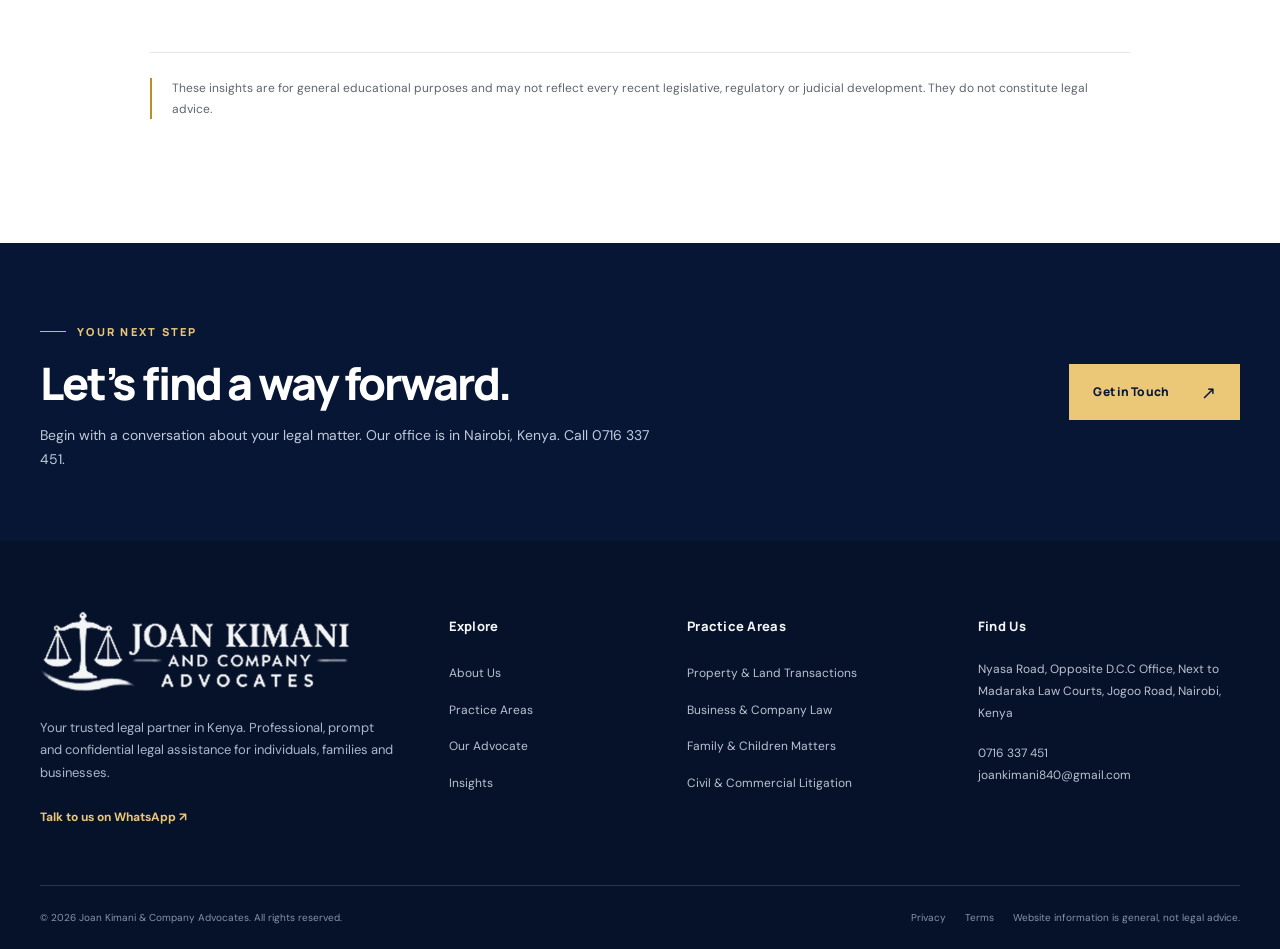
<file: insights/index.html>
<!DOCTYPE html>

<html lang="en-KE"><head><meta charset="utf-8"/><meta content="width=device-width,initial-scale=1" name="viewport"/><meta content="#081637" name="theme-color"/><meta content="light" name="color-scheme"/><title>Legal Insights | Joan Kimani &amp; Company Advocates</title><meta content="Read introductory legal insights about property, contracts, succession and dispute resolution in Kenya." name="description"/><meta content="website" property="og:type"/><meta content="Legal Insights | Joan Kimani &amp; Company Advocates" property="og:title"/><meta content="Read introductory legal insights about property, contracts, succession and dispute resolution in Kenya." property="og:description"/><meta content="/assets/social-preview.jpg" property="og:image"/><meta content="summary_large_image" name="twitter:card"/><link href="/assets/favicon.png" rel="icon" type="image/png"/><link href="https://fonts.googleapis.com" rel="preconnect"/><link crossorigin="" href="https://fonts.gstatic.com" rel="preconnect"/><link href="/assets/site.css" rel="stylesheet"/><script defer="" src="/assets/site.js"></script><script type="application/ld+json">{"@context": "https://schema.org", "@type": "LegalService", "name": "Joan Kimani & Company Advocates", "image": "/assets/joan-kimani-logo.png", "telephone": "+254716337451", "email": "joankimani840@gmail.com", "address": {"@type": "PostalAddress", "streetAddress": "Nyasa Road, opposite D.C.C Office, next to Madaraka Law Courts, Jogoo Road", "addressLocality": "Nairobi", "addressCountry": "KE"}, "areaServed": "Kenya"}</script></head><body><a class="skip-link" href="#main-content">Skip to main content</a>
<div class="utility-bar"><div class="container utility-inner"><span>Nyasa Road · Nairobi, Kenya</span><div class="utility-links"><a href="mailto:joankimani840@gmail.com">joankimani840@gmail.com</a><a href="tel:+254716337451">0716 337 451</a></div></div></div>
<header class="site-header" id="site-header"><div class="container nav-wrap"><a aria-label="Joan Kimani and Company Advocates home" class="brand" href="/"><img alt="Joan Kimani and Company Advocates logo" height="1008" src="/assets/joan-kimani-logo-transparent-4k.png" width="3840"/></a><nav aria-label="Main navigation" class="desktop-nav"><a class="nav-link" href="/">Home</a><a class="nav-link" href="/about/">About Us</a><a class="nav-link" href="/practice-areas/">Practice Areas</a><a class="nav-link" href="/managing-partner/">Our Advocate</a><a aria-current="page" class="nav-link active" href="/insights/">Insights</a><a class="nav-link" href="/contact/">Contact</a></nav><div class="header-actions"><a class="header-consult" href="/contact/">Consult Our Office <span aria-hidden="true">↗</span></a><button aria-controls="mobile-panel" aria-expanded="false" aria-label="Open navigation menu" class="menu-trigger" data-mobile-open="" type="button"><span></span><span></span><span></span></button></div></div></header>
<div aria-hidden="true" class="menu-backdrop" id="mobile-backdrop"></div><div aria-hidden="true" aria-label="Mobile navigation" class="mobile-panel" id="mobile-panel" inert=""><div class="mobile-top"><strong>JOAN KIMANI &amp; COMPANY</strong><button aria-label="Close navigation menu" data-mobile-close="" type="button">×</button></div><nav aria-label="Mobile links"><a class="mobile-nav-link" href="/">Home<span aria-hidden="true">↗</span></a><a class="mobile-nav-link" href="/about/">About Us<span aria-hidden="true">↗</span></a><a class="mobile-nav-link" href="/practice-areas/">Practice Areas<span aria-hidden="true">↗</span></a><a class="mobile-nav-link" href="/managing-partner/">Our Advocate<span aria-hidden="true">↗</span></a><a class="mobile-nav-link" href="/insights/">Insights<span aria-hidden="true">↗</span></a><a class="mobile-nav-link" href="/contact/">Contact<span aria-hidden="true">↗</span></a></nav><a class="btn btn-gold mobile-cta" href="/contact/"><span>Request a Consultation</span><span aria-hidden="true" class="btn-arrow">↗</span></a><div class="mobile-contact"><a href="tel:+254716337451">0716 337 451</a><a href="mailto:joankimani840@gmail.com">joankimani840@gmail.com</a></div></div><main id="main-content"><section class="page-hero"><div class="container"><span class="eyebrow eyebrow-light">LEGAL INSIGHTS</span><h1>A little more clarity<br/>goes a long way.</h1><p>Introductory perspectives on common legal questions. Articles provide general information, not advice on a particular matter.</p><span aria-hidden="true" class="hero-line"></span></div></section><section class="section"><div class="container article-list"><article class="full-article" id="article-1"><div class="article-index">01 / 04</div><div><span class="eyebrow">PROPERTY &amp; CONVEYANCING</span><h2>Buying land in Kenya: begin with verification</h2><p>Before committing funds to a land transaction, verify the interest being sold, who has authority to sell it and what information the land register reveals.</p><ul><li>Carry out appropriate official searches and review relevant ownership records.</li><li>Confirm the seller’s identity and authority to transact.</li><li>Examine the sale agreement, completion documents and required consents.</li><li>Seek advice on the transfer, taxes and registration procedure.</li></ul><p>Land transactions differ. A title search is an important first step, but further due diligence may be needed.</p><a class="btn btn-outline" href="/contact/"><span>Discuss a Related Question</span><span aria-hidden="true" class="btn-arrow">↗</span></a></div></article><article class="full-article" id="article-2"><div class="article-index">02 / 04</div><div><span class="eyebrow">BUSINESS &amp; CONTRACTS</span><h2>Commercial contracts: details worth reviewing</h2><p>An agreement should communicate what each party must do, when obligations arise and what happens if circumstances change.</p><ul><li>Set out payment obligations, scope and performance timelines.</li><li>Check warranties, termination provisions and consequences of default.</li><li>Review the governing law, confidentiality and dispute-resolution terms.</li><li>Ensure the agreement accurately identifies the parties and their authority.</li></ul><p>Suitability and enforceability depend on the facts, the wording and applicable Kenyan law.</p><a class="btn btn-outline" href="/contact/"><span>Discuss a Related Question</span><span aria-hidden="true" class="btn-arrow">↗</span></a></div></article><article class="full-article" id="article-3"><div class="article-index">03 / 04</div><div><span class="eyebrow">FAMILY &amp; SUCCESSION</span><h2>Wills and succession: understanding the first steps</h2><p>Planning for your estate or administering the estate of a loved one may involve several documentary and procedural requirements.</p><ul><li>Identify available wills, asset records and debts.</li><li>Understand the distinction between a grant, confirmation and distribution.</li><li>Consider the correct probate or administration application.</li><li>Obtain individual advice where there are disputes or special circumstances.</li></ul><p>Each matter must be considered in light of its facts and the Law of Succession Act.</p><a class="btn btn-outline" href="/contact/"><span>Discuss a Related Question</span><span aria-hidden="true" class="btn-arrow">↗</span></a></div></article><article class="full-article" id="article-4"><div class="article-index">04 / 04</div><div><span class="eyebrow">CIVIL &amp; COMMERCIAL DISPUTES</span><h2>Resolving a dispute: explore the appropriate route</h2><p>Not every dispute requires immediate litigation. A considered assessment can help identify negotiation, mediation or court proceedings as available routes.</p><ul><li>Record the important facts and assemble relevant documents.</li><li>Check whether a contract provides a dispute-resolution procedure.</li><li>Identify any applicable notice requirements and limitation periods.</li><li>Review the risks, costs and practical objectives of possible approaches.</li></ul><p>The appropriate forum, process and time limits depend on the particular dispute.</p><a class="btn btn-outline" href="/contact/"><span>Discuss a Related Question</span><span aria-hidden="true" class="btn-arrow">↗</span></a></div></article><p class="disclaimer">These insights are for general educational purposes and may not reflect every recent legislative, regulatory or judicial development. They do not constitute legal advice.</p></div></section></main><section class="prefooter"><div class="container prefooter-wrap"><div><span class="eyebrow eyebrow-light">YOUR NEXT STEP</span><h2>Let’s find a way forward.</h2><p>Begin with a conversation about your legal matter. Our office is in Nairobi, Kenya. Call 0716 337 451.</p></div><a class="btn btn-gold" href="/contact/"><span>Get in Touch</span><span aria-hidden="true" class="btn-arrow">↗</span></a></div></section>
<footer class="site-footer"><div class="container"><div class="footer-main"><div class="footer-about"><a aria-label="Go to homepage" class="footer-brand" href="/"><img alt="Joan Kimani and Company Advocates" height="1008" src="/assets/joan-kimani-logo-footer-4k.png" width="3840"/></a><p>Your trusted legal partner in Kenya. Professional, prompt and confidential legal assistance for individuals, families and businesses.</p><a class="footer-whatsapp" href="https://wa.me/254716337451?text=Hello%20Joan%20Kimani%20%26%20Company%20Advocates%2C%20I%20would%20like%20to%20enquire%20about%20legal%20services." rel="noopener noreferrer" target="_blank">Talk to us on WhatsApp ↗</a></div><div><h3>Explore</h3><ul><li><a href="/about/">About Us</a></li><li><a href="/practice-areas/">Practice Areas</a></li><li><a href="/managing-partner/">Our Advocate</a></li><li><a href="/insights/">Insights</a></li></ul></div><div><h3>Practice Areas</h3><ul><li><a href="/practice-areas/#property">Property &amp; Land Transactions</a></li><li><a href="/practice-areas/#business">Business &amp; Company Law</a></li><li><a href="/practice-areas/#family">Family &amp; Children Matters</a></li><li><a href="/practice-areas/#litigation">Civil &amp; Commercial Litigation</a></li></ul></div><div class="footer-find"><h3>Find Us</h3><address>Nyasa Road, Opposite D.C.C Office, Next to Madaraka Law Courts, Jogoo Road, Nairobi, Kenya</address><a href="tel:+254716337451">0716 337 451</a><a href="mailto:joankimani840@gmail.com">joankimani840@gmail.com</a></div></div><div class="footer-bottom"><p>© 2026 Joan Kimani &amp; Company Advocates. All rights reserved.</p><div><a href="/privacy/">Privacy</a><a href="/terms/">Terms</a><span>Website information is general, not legal advice.</span></div></div></div></footer>
<a aria-label="Chat with Joan Kimani &amp; Company Advocates on WhatsApp" class="floating-whatsapp" href="https://wa.me/254716337451?text=Hello%2C%20I%20would%20like%20to%20enquire%20about%20legal%20services." rel="noopener noreferrer" target="_blank" title="Chat with us on WhatsApp"><svg aria-hidden="true" focusable="false" role="img" viewbox="0 0 32 32" xmlns="http://www.w3.org/2000/svg"><path d="M16 .8C7.61.8.8 7.59.8 15.98c0 2.69.7 5.31 2.03 7.62L.7 31.3l7.91-2.08a15.15 15.15 0 0 0 7.37 1.88h.01c8.38 0 15.2-6.82 15.2-15.2 0-4.06-1.58-7.88-4.46-10.76A15.07 15.07 0 0 0 16 .8Zm0 27.73a12.54 12.54 0 0 1-6.39-1.75l-.46-.27-4.7 1.23 1.25-4.58-.3-.47a12.5 12.5 0 0 1-1.93-6.7C3.47 9.08 9.08 3.47 16 3.47a12.45 12.45 0 0 1 8.87 3.68 12.48 12.48 0 0 1 3.67 8.86c0 6.91-5.62 12.52-12.54 12.52Zm6.88-9.38c-.38-.19-2.23-1.1-2.58-1.23-.34-.13-.59-.19-.84.19s-.96 1.23-1.18 1.49-.44.29-.82.1a10.32 10.32 0 0 1-3.04-1.88 11.39 11.39 0 0 1-2.1-2.61c-.22-.38-.02-.58.16-.77.17-.17.38-.44.57-.66s.25-.38.38-.63.06-.47-.03-.66c-.1-.19-.85-2.04-1.16-2.8-.3-.74-.61-.64-.84-.65l-.71-.01c-.25 0-.66.1-1.01.47-.34.38-1.32 1.29-1.32 3.13s1.35 3.63 1.54 3.88c.19.25 2.65 4.04 6.42 5.66.9.39 1.61.62 2.16.79.91.29 1.74.25 2.4.15.73-.11 2.23-.91 2.55-1.79.32-.88.32-1.64.22-1.79-.1-.16-.35-.25-.72-.44Z" fill="currentColor"></path></svg><span aria-hidden="true" class="whatsapp-tooltip">WhatsApp Us</span></a></body></html>
</file>
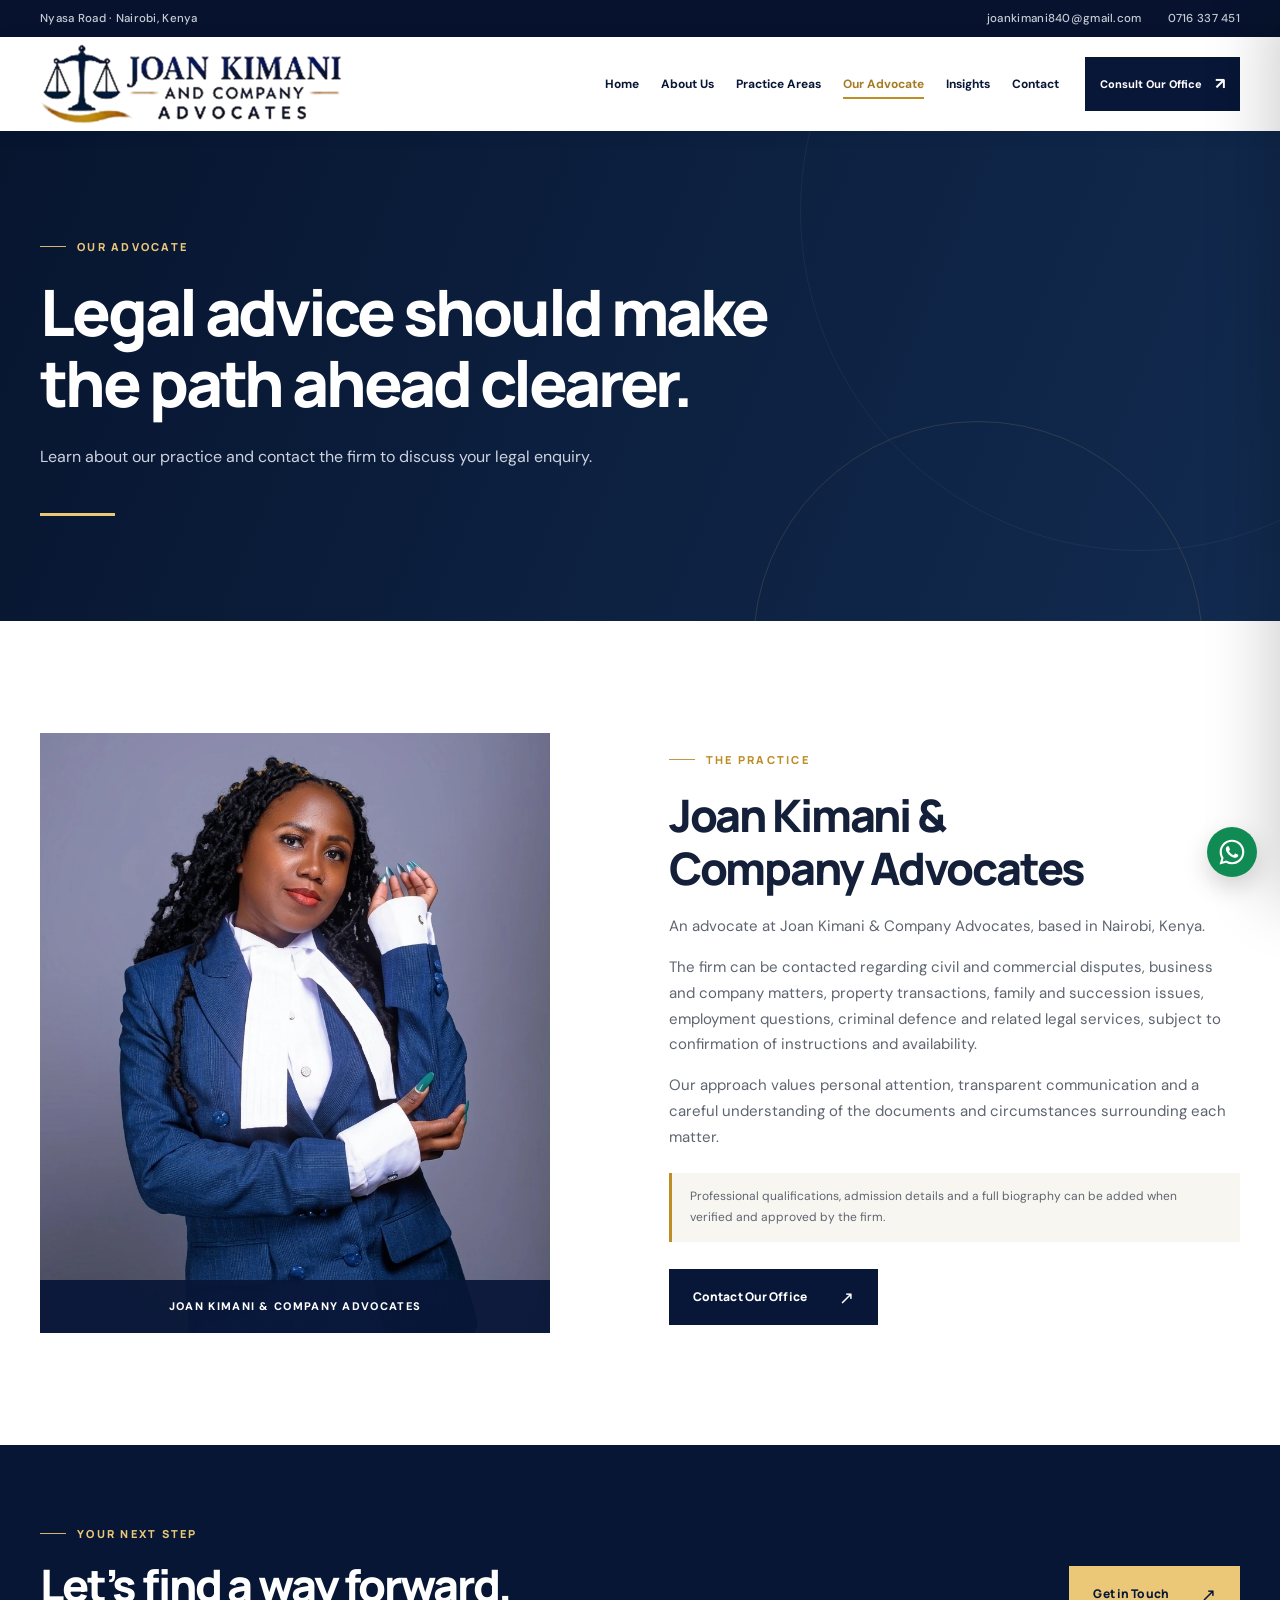
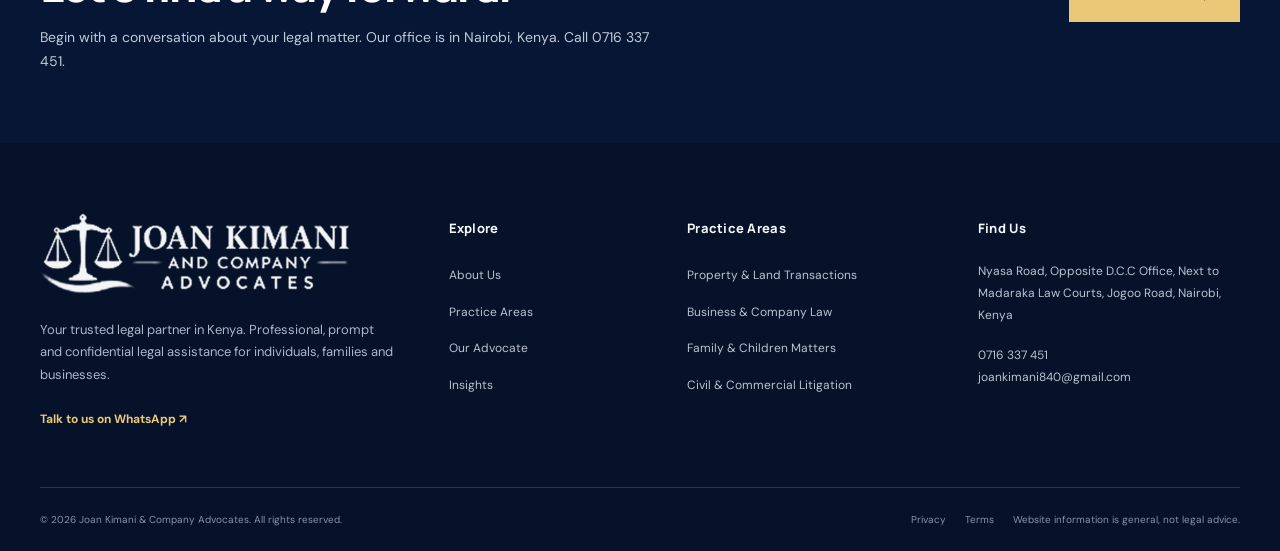
<file: managing-partner/index.html>
<!DOCTYPE html>

<html lang="en-KE"><head><meta charset="utf-8"/><meta content="width=device-width,initial-scale=1" name="viewport"/><meta content="#081637" name="theme-color"/><meta content="light" name="color-scheme"/><title>Our Advocate | Joan Kimani &amp; Company Advocates</title><meta content="Meet the advocate at Joan Kimani and Company Advocates. Contact our Nairobi office for a legal enquiry." name="description"/><meta content="website" property="og:type"/><meta content="Our Advocate | Joan Kimani &amp; Company Advocates" property="og:title"/><meta content="Meet the advocate at Joan Kimani and Company Advocates. Contact our Nairobi office for a legal enquiry." property="og:description"/><meta content="/assets/social-preview.jpg" property="og:image"/><meta content="summary_large_image" name="twitter:card"/><link href="/assets/favicon.png" rel="icon" type="image/png"/><link href="https://fonts.googleapis.com" rel="preconnect"/><link crossorigin="" href="https://fonts.gstatic.com" rel="preconnect"/><link href="/assets/site.css" rel="stylesheet"/><script defer="" src="/assets/site.js"></script><script type="application/ld+json">{"@context": "https://schema.org", "@type": "LegalService", "name": "Joan Kimani & Company Advocates", "image": "/assets/joan-kimani-logo.png", "telephone": "+254716337451", "email": "joankimani840@gmail.com", "address": {"@type": "PostalAddress", "streetAddress": "Nyasa Road, opposite D.C.C Office, next to Madaraka Law Courts, Jogoo Road", "addressLocality": "Nairobi", "addressCountry": "KE"}, "areaServed": "Kenya"}</script></head><body><a class="skip-link" href="#main-content">Skip to main content</a>
<div class="utility-bar"><div class="container utility-inner"><span>Nyasa Road · Nairobi, Kenya</span><div class="utility-links"><a href="mailto:joankimani840@gmail.com">joankimani840@gmail.com</a><a href="tel:+254716337451">0716 337 451</a></div></div></div>
<header class="site-header" id="site-header"><div class="container nav-wrap"><a aria-label="Joan Kimani and Company Advocates home" class="brand" href="/"><img alt="Joan Kimani and Company Advocates logo" height="1008" src="/assets/joan-kimani-logo-transparent-4k.png" width="3840"/></a><nav aria-label="Main navigation" class="desktop-nav"><a class="nav-link" href="/">Home</a><a class="nav-link" href="/about/">About Us</a><a class="nav-link" href="/practice-areas/">Practice Areas</a><a aria-current="page" class="nav-link active" href="/managing-partner/">Our Advocate</a><a class="nav-link" href="/insights/">Insights</a><a class="nav-link" href="/contact/">Contact</a></nav><div class="header-actions"><a class="header-consult" href="/contact/">Consult Our Office <span aria-hidden="true">↗</span></a><button aria-controls="mobile-panel" aria-expanded="false" aria-label="Open navigation menu" class="menu-trigger" data-mobile-open="" type="button"><span></span><span></span><span></span></button></div></div></header>
<div aria-hidden="true" class="menu-backdrop" id="mobile-backdrop"></div><div aria-hidden="true" aria-label="Mobile navigation" class="mobile-panel" id="mobile-panel" inert=""><div class="mobile-top"><strong>JOAN KIMANI &amp; COMPANY</strong><button aria-label="Close navigation menu" data-mobile-close="" type="button">×</button></div><nav aria-label="Mobile links"><a class="mobile-nav-link" href="/">Home<span aria-hidden="true">↗</span></a><a class="mobile-nav-link" href="/about/">About Us<span aria-hidden="true">↗</span></a><a class="mobile-nav-link" href="/practice-areas/">Practice Areas<span aria-hidden="true">↗</span></a><a class="mobile-nav-link" href="/managing-partner/">Our Advocate<span aria-hidden="true">↗</span></a><a class="mobile-nav-link" href="/insights/">Insights<span aria-hidden="true">↗</span></a><a class="mobile-nav-link" href="/contact/">Contact<span aria-hidden="true">↗</span></a></nav><a class="btn btn-gold mobile-cta" href="/contact/"><span>Request a Consultation</span><span aria-hidden="true" class="btn-arrow">↗</span></a><div class="mobile-contact"><a href="tel:+254716337451">0716 337 451</a><a href="mailto:joankimani840@gmail.com">joankimani840@gmail.com</a></div></div><main id="main-content"><section class="page-hero"><div class="container"><span class="eyebrow eyebrow-light">OUR ADVOCATE</span><h1>Legal advice should make<br/>the path ahead clearer.</h1><p>Learn about our practice and contact the firm to discuss your legal enquiry.</p><span aria-hidden="true" class="hero-line"></span></div></section><section class="section"><div class="container profile-grid"><div class="profile-photo"><img alt="Professional portrait of the advocate dressed in a blue suit and white court bands" height="1024" src="/assets/advocate-joan-kimani.webp" width="1024"/><span class="profile-photo-label">JOAN KIMANI &amp; COMPANY ADVOCATES</span></div><div class="profile-description"><span class="eyebrow">THE PRACTICE</span><h2>Joan Kimani &amp;<br/>Company Advocates</h2><p>An advocate at Joan Kimani &amp; Company Advocates, based in Nairobi, Kenya.</p><p>The firm can be contacted regarding civil and commercial disputes, business and company matters, property transactions, family and succession issues, employment questions, criminal defence and related legal services, subject to confirmation of instructions and availability.</p><p>Our approach values personal attention, transparent communication and a careful understanding of the documents and circumstances surrounding each matter.</p><div class="profile-note">Professional qualifications, admission details and a full biography can be added when verified and approved by the firm.</div><a class="btn btn-dark" href="/contact/"><span>Contact Our Office</span><span aria-hidden="true" class="btn-arrow">↗</span></a></div></div></section></main><section class="prefooter"><div class="container prefooter-wrap"><div><span class="eyebrow eyebrow-light">YOUR NEXT STEP</span><h2>Let’s find a way forward.</h2><p>Begin with a conversation about your legal matter. Our office is in Nairobi, Kenya. Call 0716 337 451.</p></div><a class="btn btn-gold" href="/contact/"><span>Get in Touch</span><span aria-hidden="true" class="btn-arrow">↗</span></a></div></section>
<footer class="site-footer"><div class="container"><div class="footer-main"><div class="footer-about"><a aria-label="Go to homepage" class="footer-brand" href="/"><img alt="Joan Kimani and Company Advocates" height="1008" src="/assets/joan-kimani-logo-footer-4k.png" width="3840"/></a><p>Your trusted legal partner in Kenya. Professional, prompt and confidential legal assistance for individuals, families and businesses.</p><a class="footer-whatsapp" href="https://wa.me/254716337451?text=Hello%20Joan%20Kimani%20%26%20Company%20Advocates%2C%20I%20would%20like%20to%20enquire%20about%20legal%20services." rel="noopener noreferrer" target="_blank">Talk to us on WhatsApp ↗</a></div><div><h3>Explore</h3><ul><li><a href="/about/">About Us</a></li><li><a href="/practice-areas/">Practice Areas</a></li><li><a href="/managing-partner/">Our Advocate</a></li><li><a href="/insights/">Insights</a></li></ul></div><div><h3>Practice Areas</h3><ul><li><a href="/practice-areas/#property">Property &amp; Land Transactions</a></li><li><a href="/practice-areas/#business">Business &amp; Company Law</a></li><li><a href="/practice-areas/#family">Family &amp; Children Matters</a></li><li><a href="/practice-areas/#litigation">Civil &amp; Commercial Litigation</a></li></ul></div><div class="footer-find"><h3>Find Us</h3><address>Nyasa Road, Opposite D.C.C Office, Next to Madaraka Law Courts, Jogoo Road, Nairobi, Kenya</address><a href="tel:+254716337451">0716 337 451</a><a href="mailto:joankimani840@gmail.com">joankimani840@gmail.com</a></div></div><div class="footer-bottom"><p>© 2026 Joan Kimani &amp; Company Advocates. All rights reserved.</p><div><a href="/privacy/">Privacy</a><a href="/terms/">Terms</a><span>Website information is general, not legal advice.</span></div></div></div></footer>
<a aria-label="Chat with Joan Kimani &amp; Company Advocates on WhatsApp" class="floating-whatsapp" href="https://wa.me/254716337451?text=Hello%2C%20I%20would%20like%20to%20enquire%20about%20legal%20services." rel="noopener noreferrer" target="_blank" title="Chat with us on WhatsApp"><svg aria-hidden="true" focusable="false" role="img" viewbox="0 0 32 32" xmlns="http://www.w3.org/2000/svg"><path d="M16 .8C7.61.8.8 7.59.8 15.98c0 2.69.7 5.31 2.03 7.62L.7 31.3l7.91-2.08a15.15 15.15 0 0 0 7.37 1.88h.01c8.38 0 15.2-6.82 15.2-15.2 0-4.06-1.58-7.88-4.46-10.76A15.07 15.07 0 0 0 16 .8Zm0 27.73a12.54 12.54 0 0 1-6.39-1.75l-.46-.27-4.7 1.23 1.25-4.58-.3-.47a12.5 12.5 0 0 1-1.93-6.7C3.47 9.08 9.08 3.47 16 3.47a12.45 12.45 0 0 1 8.87 3.68 12.48 12.48 0 0 1 3.67 8.86c0 6.91-5.62 12.52-12.54 12.52Zm6.88-9.38c-.38-.19-2.23-1.1-2.58-1.23-.34-.13-.59-.19-.84.19s-.96 1.23-1.18 1.49-.44.29-.82.1a10.32 10.32 0 0 1-3.04-1.88 11.39 11.39 0 0 1-2.1-2.61c-.22-.38-.02-.58.16-.77.17-.17.38-.44.57-.66s.25-.38.38-.63.06-.47-.03-.66c-.1-.19-.85-2.04-1.16-2.8-.3-.74-.61-.64-.84-.65l-.71-.01c-.25 0-.66.1-1.01.47-.34.38-1.32 1.29-1.32 3.13s1.35 3.63 1.54 3.88c.19.25 2.65 4.04 6.42 5.66.9.39 1.61.62 2.16.79.91.29 1.74.25 2.4.15.73-.11 2.23-.91 2.55-1.79.32-.88.32-1.64.22-1.79-.1-.16-.35-.25-.72-.44Z" fill="currentColor"></path></svg><span aria-hidden="true" class="whatsapp-tooltip">WhatsApp Us</span></a></body></html>
</file>
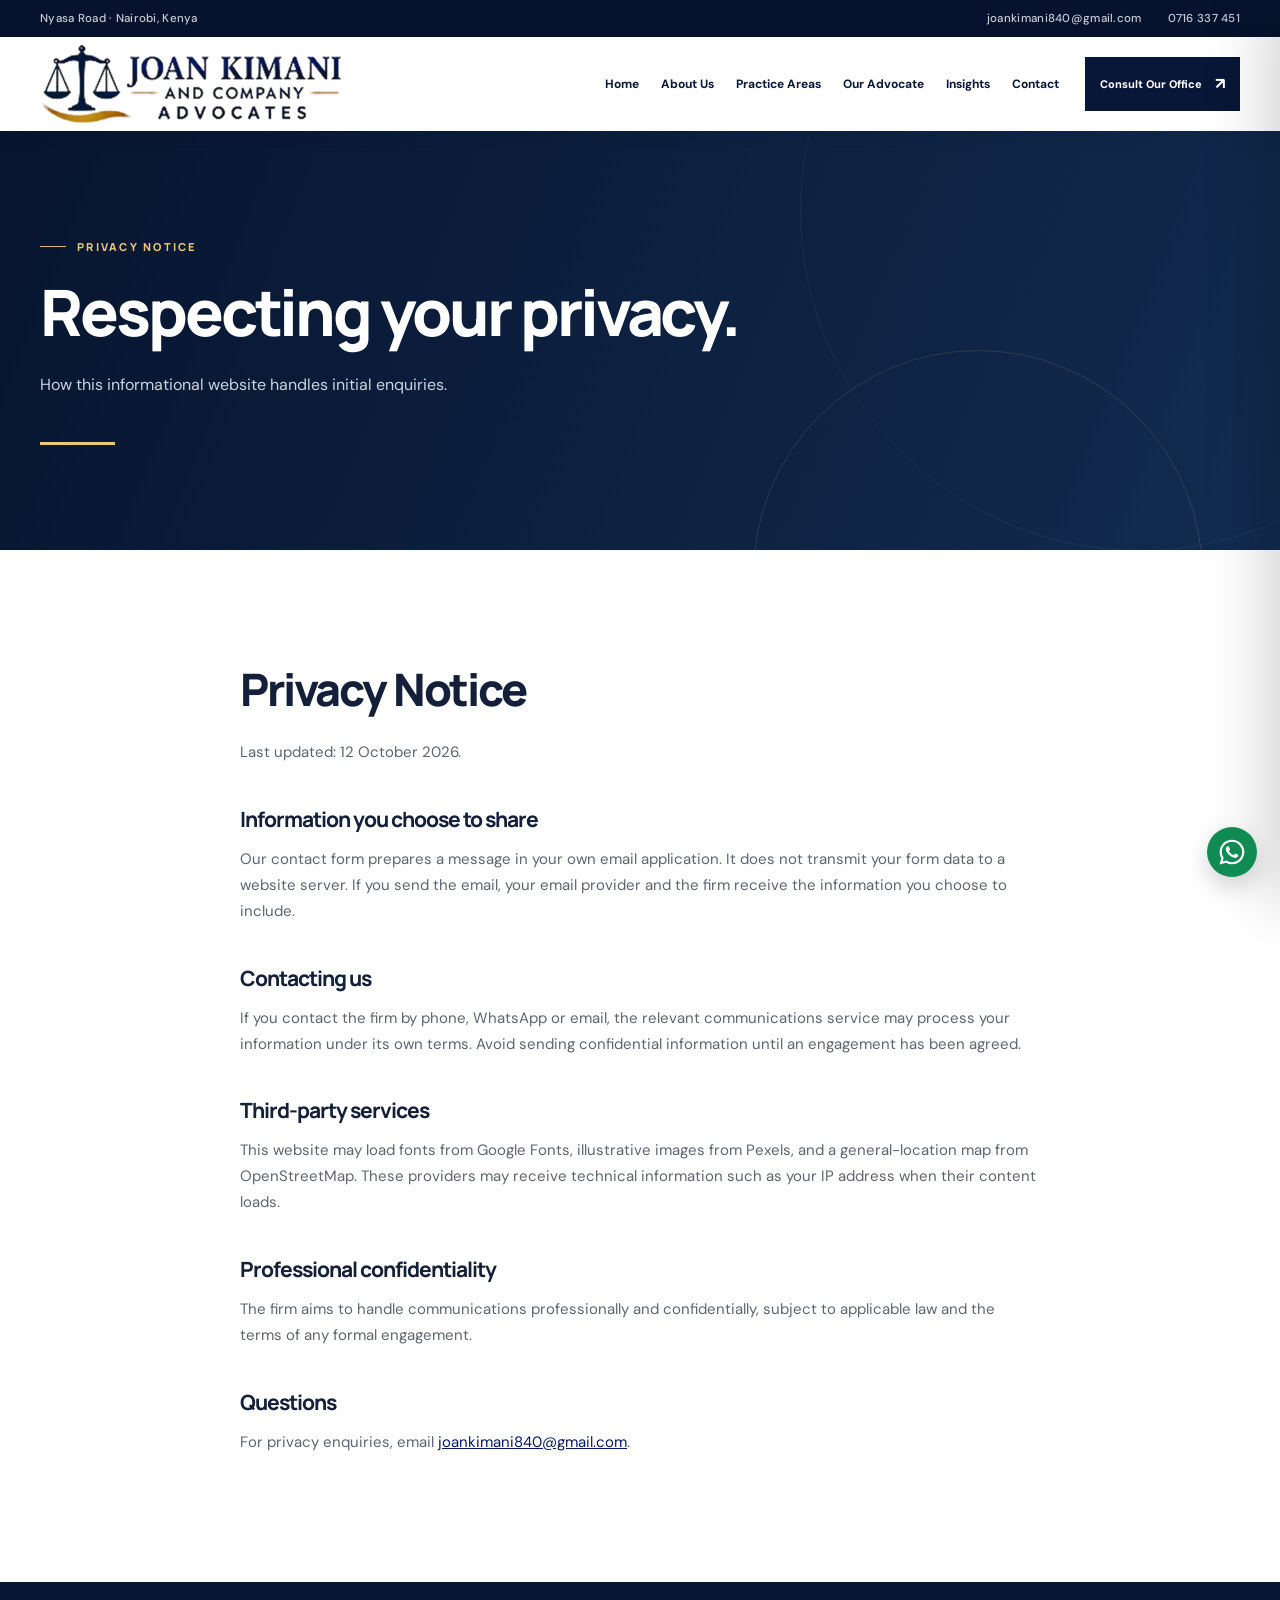
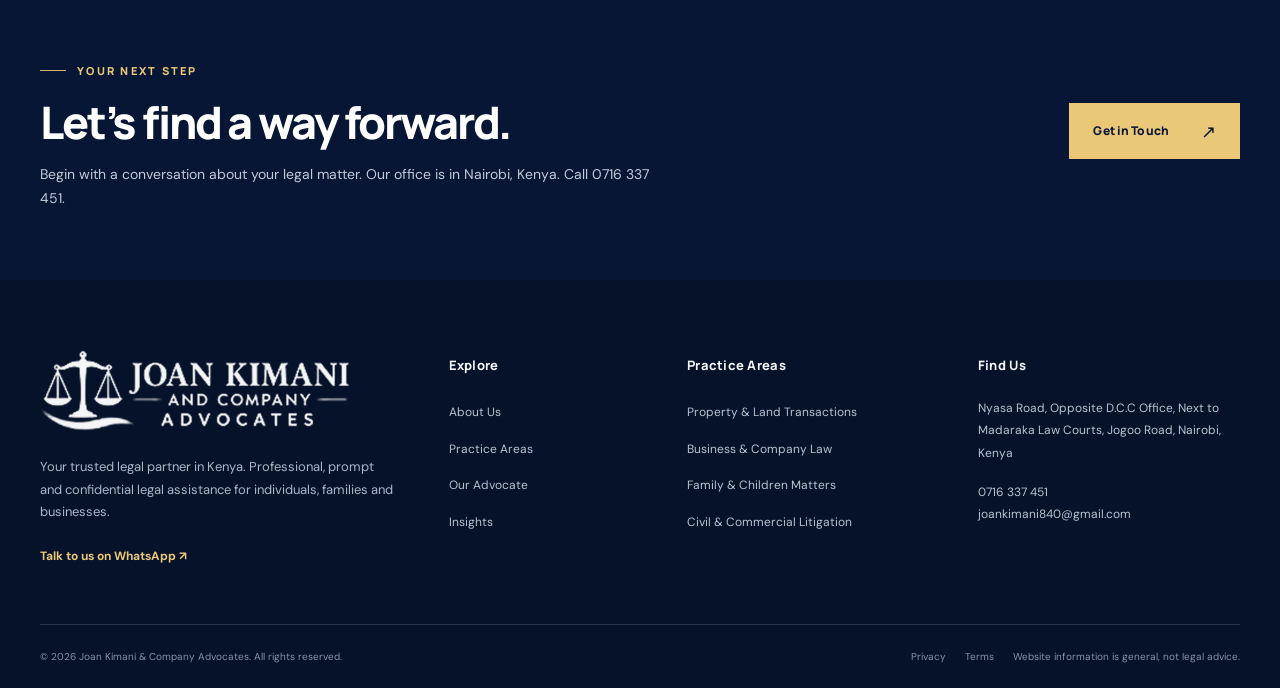
<file: privacy/index.html>
<!DOCTYPE html>

<html lang="en-KE"><head><meta charset="utf-8"/><meta content="width=device-width,initial-scale=1" name="viewport"/><meta content="#081637" name="theme-color"/><meta content="light" name="color-scheme"/><title>Privacy Notice | Joan Kimani &amp; Company Advocates</title><meta content="Our privacy notice and how initial website enquiries are handled." name="description"/><meta content="website" property="og:type"/><meta content="Privacy Notice | Joan Kimani &amp; Company Advocates" property="og:title"/><meta content="Our privacy notice and how initial website enquiries are handled." property="og:description"/><meta content="/assets/social-preview.jpg" property="og:image"/><meta content="summary_large_image" name="twitter:card"/><link href="/assets/favicon.png" rel="icon" type="image/png"/><link href="https://fonts.googleapis.com" rel="preconnect"/><link crossorigin="" href="https://fonts.gstatic.com" rel="preconnect"/><link href="/assets/site.css" rel="stylesheet"/><script defer="" src="/assets/site.js"></script><script type="application/ld+json">{"@context": "https://schema.org", "@type": "LegalService", "name": "Joan Kimani & Company Advocates", "image": "/assets/joan-kimani-logo.png", "telephone": "+254716337451", "email": "joankimani840@gmail.com", "address": {"@type": "PostalAddress", "streetAddress": "Nyasa Road, opposite D.C.C Office, next to Madaraka Law Courts, Jogoo Road", "addressLocality": "Nairobi", "addressCountry": "KE"}, "areaServed": "Kenya"}</script></head><body><a class="skip-link" href="#main-content">Skip to main content</a>
<div class="utility-bar"><div class="container utility-inner"><span>Nyasa Road · Nairobi, Kenya</span><div class="utility-links"><a href="mailto:joankimani840@gmail.com">joankimani840@gmail.com</a><a href="tel:+254716337451">0716 337 451</a></div></div></div>
<header class="site-header" id="site-header"><div class="container nav-wrap"><a aria-label="Joan Kimani and Company Advocates home" class="brand" href="/"><img alt="Joan Kimani and Company Advocates logo" height="1008" src="/assets/joan-kimani-logo-transparent-4k.png" width="3840"/></a><nav aria-label="Main navigation" class="desktop-nav"><a class="nav-link" href="/">Home</a><a class="nav-link" href="/about/">About Us</a><a class="nav-link" href="/practice-areas/">Practice Areas</a><a class="nav-link" href="/managing-partner/">Our Advocate</a><a class="nav-link" href="/insights/">Insights</a><a class="nav-link" href="/contact/">Contact</a></nav><div class="header-actions"><a class="header-consult" href="/contact/">Consult Our Office <span aria-hidden="true">↗</span></a><button aria-controls="mobile-panel" aria-expanded="false" aria-label="Open navigation menu" class="menu-trigger" data-mobile-open="" type="button"><span></span><span></span><span></span></button></div></div></header>
<div aria-hidden="true" class="menu-backdrop" id="mobile-backdrop"></div><div aria-hidden="true" aria-label="Mobile navigation" class="mobile-panel" id="mobile-panel" inert=""><div class="mobile-top"><strong>JOAN KIMANI &amp; COMPANY</strong><button aria-label="Close navigation menu" data-mobile-close="" type="button">×</button></div><nav aria-label="Mobile links"><a class="mobile-nav-link" href="/">Home<span aria-hidden="true">↗</span></a><a class="mobile-nav-link" href="/about/">About Us<span aria-hidden="true">↗</span></a><a class="mobile-nav-link" href="/practice-areas/">Practice Areas<span aria-hidden="true">↗</span></a><a class="mobile-nav-link" href="/managing-partner/">Our Advocate<span aria-hidden="true">↗</span></a><a class="mobile-nav-link" href="/insights/">Insights<span aria-hidden="true">↗</span></a><a class="mobile-nav-link" href="/contact/">Contact<span aria-hidden="true">↗</span></a></nav><a class="btn btn-gold mobile-cta" href="/contact/"><span>Request a Consultation</span><span aria-hidden="true" class="btn-arrow">↗</span></a><div class="mobile-contact"><a href="tel:+254716337451">0716 337 451</a><a href="mailto:joankimani840@gmail.com">joankimani840@gmail.com</a></div></div><main id="main-content"><section class="page-hero"><div class="container"><span class="eyebrow eyebrow-light">PRIVACY NOTICE</span><h1>Respecting your privacy.</h1><p>How this informational website handles initial enquiries.</p><span aria-hidden="true" class="hero-line"></span></div></section><section class="section legal-page"><div class="container prose"><h2>Privacy Notice</h2><p>Last updated: 12 October 2026.</p><h3>Information you choose to share</h3><p>Our contact form prepares a message in your own email application. It does not transmit your form data to a website server. If you send the email, your email provider and the firm receive the information you choose to include.</p><h3>Contacting us</h3><p>If you contact the firm by phone, WhatsApp or email, the relevant communications service may process your information under its own terms. Avoid sending confidential information until an engagement has been agreed.</p><h3>Third-party services</h3><p>This website may load fonts from Google Fonts, illustrative images from Pexels, and a general-location map from OpenStreetMap. These providers may receive technical information such as your IP address when their content loads.</p><h3>Professional confidentiality</h3><p>The firm aims to handle communications professionally and confidentially, subject to applicable law and the terms of any formal engagement.</p><h3>Questions</h3><p>For privacy enquiries, email <a href="mailto:joankimani840@gmail.com">joankimani840@gmail.com</a>.</p></div></section></main><section class="prefooter"><div class="container prefooter-wrap"><div><span class="eyebrow eyebrow-light">YOUR NEXT STEP</span><h2>Let’s find a way forward.</h2><p>Begin with a conversation about your legal matter. Our office is in Nairobi, Kenya. Call 0716 337 451.</p></div><a class="btn btn-gold" href="/contact/"><span>Get in Touch</span><span aria-hidden="true" class="btn-arrow">↗</span></a></div></section>
<footer class="site-footer"><div class="container"><div class="footer-main"><div class="footer-about"><a aria-label="Go to homepage" class="footer-brand" href="/"><img alt="Joan Kimani and Company Advocates" height="1008" src="/assets/joan-kimani-logo-footer-4k.png" width="3840"/></a><p>Your trusted legal partner in Kenya. Professional, prompt and confidential legal assistance for individuals, families and businesses.</p><a class="footer-whatsapp" href="https://wa.me/254716337451?text=Hello%20Joan%20Kimani%20%26%20Company%20Advocates%2C%20I%20would%20like%20to%20enquire%20about%20legal%20services." rel="noopener noreferrer" target="_blank">Talk to us on WhatsApp ↗</a></div><div><h3>Explore</h3><ul><li><a href="/about/">About Us</a></li><li><a href="/practice-areas/">Practice Areas</a></li><li><a href="/managing-partner/">Our Advocate</a></li><li><a href="/insights/">Insights</a></li></ul></div><div><h3>Practice Areas</h3><ul><li><a href="/practice-areas/#property">Property &amp; Land Transactions</a></li><li><a href="/practice-areas/#business">Business &amp; Company Law</a></li><li><a href="/practice-areas/#family">Family &amp; Children Matters</a></li><li><a href="/practice-areas/#litigation">Civil &amp; Commercial Litigation</a></li></ul></div><div class="footer-find"><h3>Find Us</h3><address>Nyasa Road, Opposite D.C.C Office, Next to Madaraka Law Courts, Jogoo Road, Nairobi, Kenya</address><a href="tel:+254716337451">0716 337 451</a><a href="mailto:joankimani840@gmail.com">joankimani840@gmail.com</a></div></div><div class="footer-bottom"><p>© 2026 Joan Kimani &amp; Company Advocates. All rights reserved.</p><div><a href="/privacy/">Privacy</a><a href="/terms/">Terms</a><span>Website information is general, not legal advice.</span></div></div></div></footer>
<a aria-label="Chat with Joan Kimani &amp; Company Advocates on WhatsApp" class="floating-whatsapp" href="https://wa.me/254716337451?text=Hello%2C%20I%20would%20like%20to%20enquire%20about%20legal%20services." rel="noopener noreferrer" target="_blank" title="Chat with us on WhatsApp"><svg aria-hidden="true" focusable="false" role="img" viewbox="0 0 32 32" xmlns="http://www.w3.org/2000/svg"><path d="M16 .8C7.61.8.8 7.59.8 15.98c0 2.69.7 5.31 2.03 7.62L.7 31.3l7.91-2.08a15.15 15.15 0 0 0 7.37 1.88h.01c8.38 0 15.2-6.82 15.2-15.2 0-4.06-1.58-7.88-4.46-10.76A15.07 15.07 0 0 0 16 .8Zm0 27.73a12.54 12.54 0 0 1-6.39-1.75l-.46-.27-4.7 1.23 1.25-4.58-.3-.47a12.5 12.5 0 0 1-1.93-6.7C3.47 9.08 9.08 3.47 16 3.47a12.45 12.45 0 0 1 8.87 3.68 12.48 12.48 0 0 1 3.67 8.86c0 6.91-5.62 12.52-12.54 12.52Zm6.88-9.38c-.38-.19-2.23-1.1-2.58-1.23-.34-.13-.59-.19-.84.19s-.96 1.23-1.18 1.49-.44.29-.82.1a10.32 10.32 0 0 1-3.04-1.88 11.39 11.39 0 0 1-2.1-2.61c-.22-.38-.02-.58.16-.77.17-.17.38-.44.57-.66s.25-.38.38-.63.06-.47-.03-.66c-.1-.19-.85-2.04-1.16-2.8-.3-.74-.61-.64-.84-.65l-.71-.01c-.25 0-.66.1-1.01.47-.34.38-1.32 1.29-1.32 3.13s1.35 3.63 1.54 3.88c.19.25 2.65 4.04 6.42 5.66.9.39 1.61.62 2.16.79.91.29 1.74.25 2.4.15.73-.11 2.23-.91 2.55-1.79.32-.88.32-1.64.22-1.79-.1-.16-.35-.25-.72-.44Z" fill="currentColor"></path></svg><span aria-hidden="true" class="whatsapp-tooltip">WhatsApp Us</span></a></body></html>
</file>
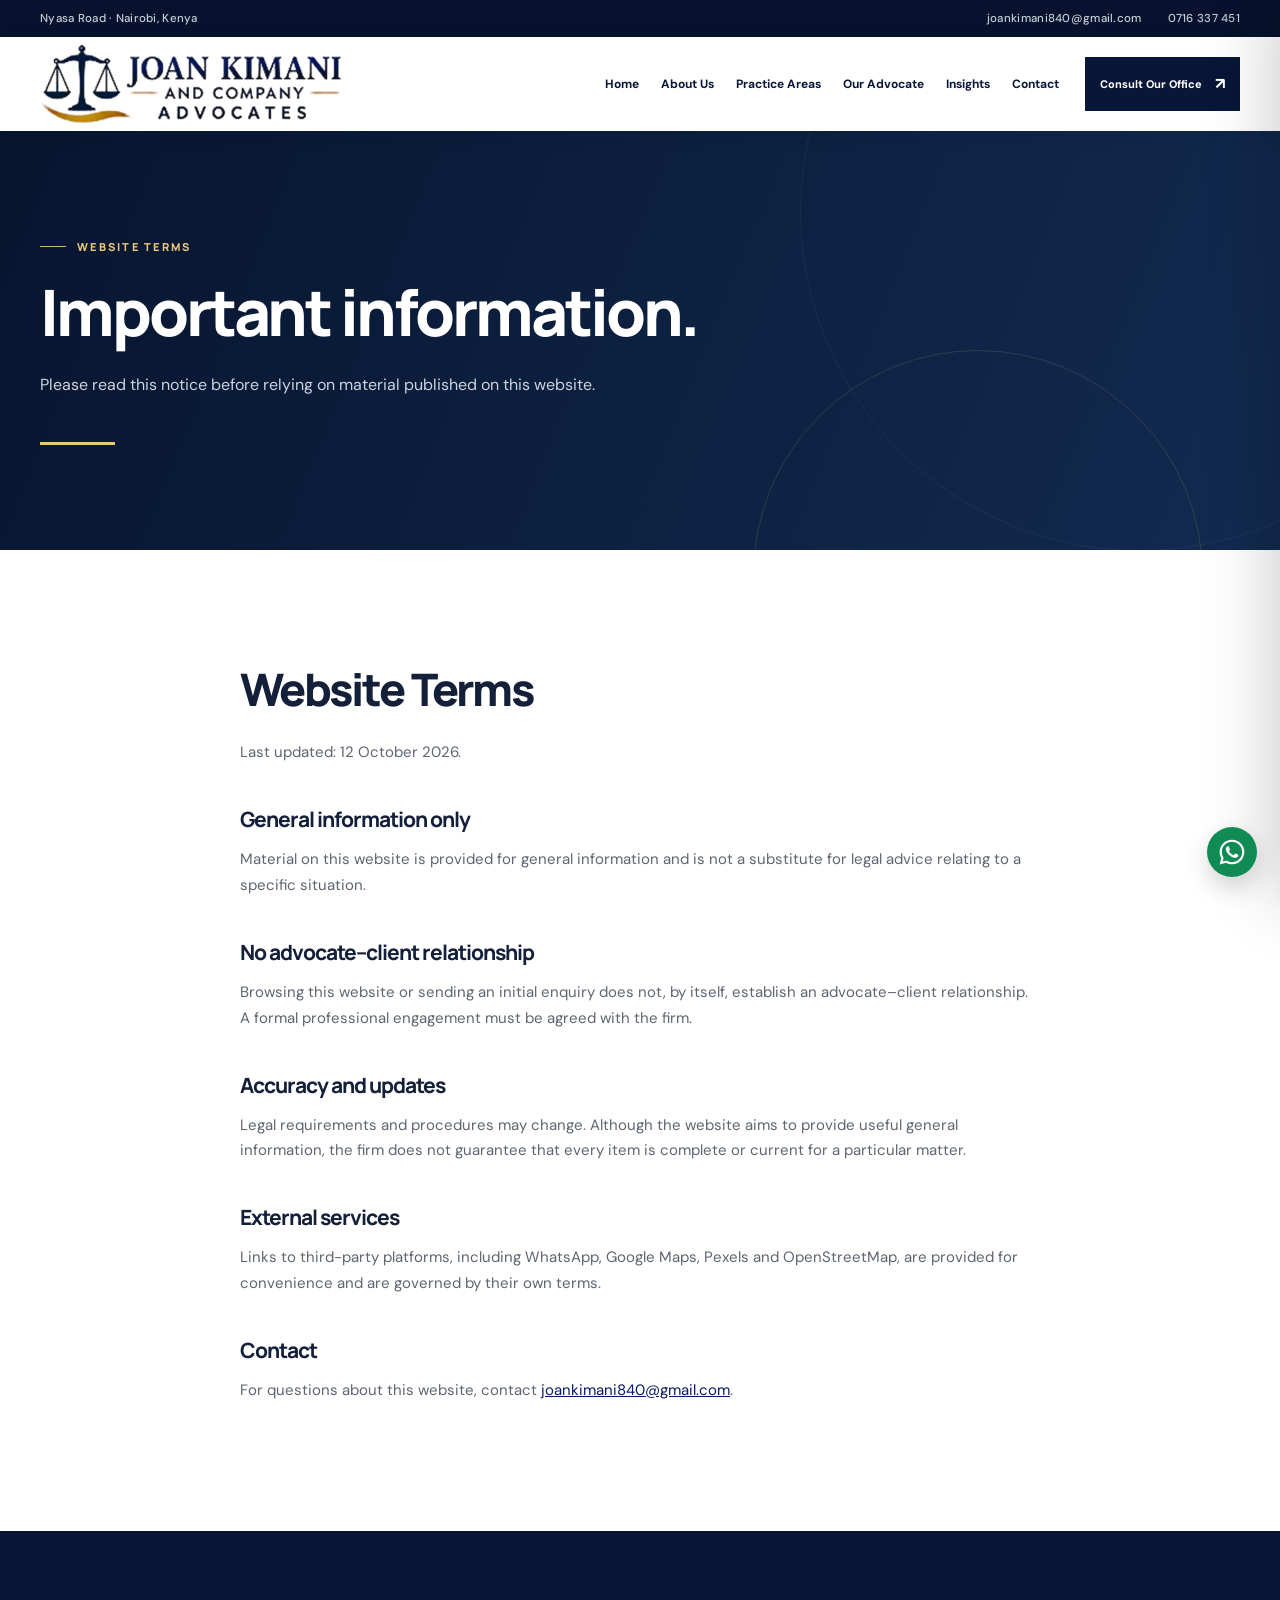
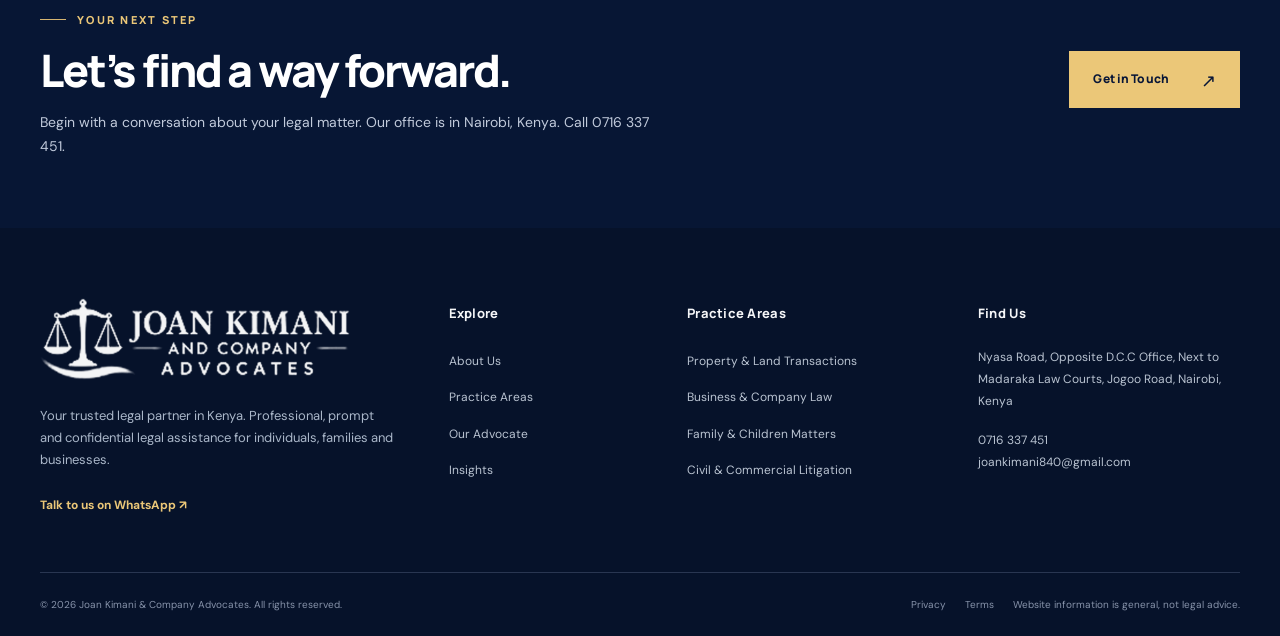
<file: terms/index.html>
<!DOCTYPE html>

<html lang="en-KE"><head><meta charset="utf-8"/><meta content="width=device-width,initial-scale=1" name="viewport"/><meta content="#081637" name="theme-color"/><meta content="light" name="color-scheme"/><title>Website Terms | Joan Kimani &amp; Company Advocates</title><meta content="Website legal terms and general information disclaimer." name="description"/><meta content="website" property="og:type"/><meta content="Website Terms | Joan Kimani &amp; Company Advocates" property="og:title"/><meta content="Website legal terms and general information disclaimer." property="og:description"/><meta content="/assets/social-preview.jpg" property="og:image"/><meta content="summary_large_image" name="twitter:card"/><link href="/assets/favicon.png" rel="icon" type="image/png"/><link href="https://fonts.googleapis.com" rel="preconnect"/><link crossorigin="" href="https://fonts.gstatic.com" rel="preconnect"/><link href="/assets/site.css" rel="stylesheet"/><script defer="" src="/assets/site.js"></script><script type="application/ld+json">{"@context": "https://schema.org", "@type": "LegalService", "name": "Joan Kimani & Company Advocates", "image": "/assets/joan-kimani-logo.png", "telephone": "+254716337451", "email": "joankimani840@gmail.com", "address": {"@type": "PostalAddress", "streetAddress": "Nyasa Road, opposite D.C.C Office, next to Madaraka Law Courts, Jogoo Road", "addressLocality": "Nairobi", "addressCountry": "KE"}, "areaServed": "Kenya"}</script></head><body><a class="skip-link" href="#main-content">Skip to main content</a>
<div class="utility-bar"><div class="container utility-inner"><span>Nyasa Road · Nairobi, Kenya</span><div class="utility-links"><a href="mailto:joankimani840@gmail.com">joankimani840@gmail.com</a><a href="tel:+254716337451">0716 337 451</a></div></div></div>
<header class="site-header" id="site-header"><div class="container nav-wrap"><a aria-label="Joan Kimani and Company Advocates home" class="brand" href="/"><img alt="Joan Kimani and Company Advocates logo" height="1008" src="/assets/joan-kimani-logo-transparent-4k.png" width="3840"/></a><nav aria-label="Main navigation" class="desktop-nav"><a class="nav-link" href="/">Home</a><a class="nav-link" href="/about/">About Us</a><a class="nav-link" href="/practice-areas/">Practice Areas</a><a class="nav-link" href="/managing-partner/">Our Advocate</a><a class="nav-link" href="/insights/">Insights</a><a class="nav-link" href="/contact/">Contact</a></nav><div class="header-actions"><a class="header-consult" href="/contact/">Consult Our Office <span aria-hidden="true">↗</span></a><button aria-controls="mobile-panel" aria-expanded="false" aria-label="Open navigation menu" class="menu-trigger" data-mobile-open="" type="button"><span></span><span></span><span></span></button></div></div></header>
<div aria-hidden="true" class="menu-backdrop" id="mobile-backdrop"></div><div aria-hidden="true" aria-label="Mobile navigation" class="mobile-panel" id="mobile-panel" inert=""><div class="mobile-top"><strong>JOAN KIMANI &amp; COMPANY</strong><button aria-label="Close navigation menu" data-mobile-close="" type="button">×</button></div><nav aria-label="Mobile links"><a class="mobile-nav-link" href="/">Home<span aria-hidden="true">↗</span></a><a class="mobile-nav-link" href="/about/">About Us<span aria-hidden="true">↗</span></a><a class="mobile-nav-link" href="/practice-areas/">Practice Areas<span aria-hidden="true">↗</span></a><a class="mobile-nav-link" href="/managing-partner/">Our Advocate<span aria-hidden="true">↗</span></a><a class="mobile-nav-link" href="/insights/">Insights<span aria-hidden="true">↗</span></a><a class="mobile-nav-link" href="/contact/">Contact<span aria-hidden="true">↗</span></a></nav><a class="btn btn-gold mobile-cta" href="/contact/"><span>Request a Consultation</span><span aria-hidden="true" class="btn-arrow">↗</span></a><div class="mobile-contact"><a href="tel:+254716337451">0716 337 451</a><a href="mailto:joankimani840@gmail.com">joankimani840@gmail.com</a></div></div><main id="main-content"><section class="page-hero"><div class="container"><span class="eyebrow eyebrow-light">WEBSITE TERMS</span><h1>Important information.</h1><p>Please read this notice before relying on material published on this website.</p><span aria-hidden="true" class="hero-line"></span></div></section><section class="section legal-page"><div class="container prose"><h2>Website Terms</h2><p>Last updated: 12 October 2026.</p><h3>General information only</h3><p>Material on this website is provided for general information and is not a substitute for legal advice relating to a specific situation.</p><h3>No advocate–client relationship</h3><p>Browsing this website or sending an initial enquiry does not, by itself, establish an advocate–client relationship. A formal professional engagement must be agreed with the firm.</p><h3>Accuracy and updates</h3><p>Legal requirements and procedures may change. Although the website aims to provide useful general information, the firm does not guarantee that every item is complete or current for a particular matter.</p><h3>External services</h3><p>Links to third-party platforms, including WhatsApp, Google Maps, Pexels and OpenStreetMap, are provided for convenience and are governed by their own terms.</p><h3>Contact</h3><p>For questions about this website, contact <a href="mailto:joankimani840@gmail.com">joankimani840@gmail.com</a>.</p></div></section></main><section class="prefooter"><div class="container prefooter-wrap"><div><span class="eyebrow eyebrow-light">YOUR NEXT STEP</span><h2>Let’s find a way forward.</h2><p>Begin with a conversation about your legal matter. Our office is in Nairobi, Kenya. Call 0716 337 451.</p></div><a class="btn btn-gold" href="/contact/"><span>Get in Touch</span><span aria-hidden="true" class="btn-arrow">↗</span></a></div></section>
<footer class="site-footer"><div class="container"><div class="footer-main"><div class="footer-about"><a aria-label="Go to homepage" class="footer-brand" href="/"><img alt="Joan Kimani and Company Advocates" height="1008" src="/assets/joan-kimani-logo-footer-4k.png" width="3840"/></a><p>Your trusted legal partner in Kenya. Professional, prompt and confidential legal assistance for individuals, families and businesses.</p><a class="footer-whatsapp" href="https://wa.me/254716337451?text=Hello%20Joan%20Kimani%20%26%20Company%20Advocates%2C%20I%20would%20like%20to%20enquire%20about%20legal%20services." rel="noopener noreferrer" target="_blank">Talk to us on WhatsApp ↗</a></div><div><h3>Explore</h3><ul><li><a href="/about/">About Us</a></li><li><a href="/practice-areas/">Practice Areas</a></li><li><a href="/managing-partner/">Our Advocate</a></li><li><a href="/insights/">Insights</a></li></ul></div><div><h3>Practice Areas</h3><ul><li><a href="/practice-areas/#property">Property &amp; Land Transactions</a></li><li><a href="/practice-areas/#business">Business &amp; Company Law</a></li><li><a href="/practice-areas/#family">Family &amp; Children Matters</a></li><li><a href="/practice-areas/#litigation">Civil &amp; Commercial Litigation</a></li></ul></div><div class="footer-find"><h3>Find Us</h3><address>Nyasa Road, Opposite D.C.C Office, Next to Madaraka Law Courts, Jogoo Road, Nairobi, Kenya</address><a href="tel:+254716337451">0716 337 451</a><a href="mailto:joankimani840@gmail.com">joankimani840@gmail.com</a></div></div><div class="footer-bottom"><p>© 2026 Joan Kimani &amp; Company Advocates. All rights reserved.</p><div><a href="/privacy/">Privacy</a><a href="/terms/">Terms</a><span>Website information is general, not legal advice.</span></div></div></div></footer>
<a aria-label="Chat with Joan Kimani &amp; Company Advocates on WhatsApp" class="floating-whatsapp" href="https://wa.me/254716337451?text=Hello%2C%20I%20would%20like%20to%20enquire%20about%20legal%20services." rel="noopener noreferrer" target="_blank" title="Chat with us on WhatsApp"><svg aria-hidden="true" focusable="false" role="img" viewbox="0 0 32 32" xmlns="http://www.w3.org/2000/svg"><path d="M16 .8C7.61.8.8 7.59.8 15.98c0 2.69.7 5.31 2.03 7.62L.7 31.3l7.91-2.08a15.15 15.15 0 0 0 7.37 1.88h.01c8.38 0 15.2-6.82 15.2-15.2 0-4.06-1.58-7.88-4.46-10.76A15.07 15.07 0 0 0 16 .8Zm0 27.73a12.54 12.54 0 0 1-6.39-1.75l-.46-.27-4.7 1.23 1.25-4.58-.3-.47a12.5 12.5 0 0 1-1.93-6.7C3.47 9.08 9.08 3.47 16 3.47a12.45 12.45 0 0 1 8.87 3.68 12.48 12.48 0 0 1 3.67 8.86c0 6.91-5.62 12.52-12.54 12.52Zm6.88-9.38c-.38-.19-2.23-1.1-2.58-1.23-.34-.13-.59-.19-.84.19s-.96 1.23-1.18 1.49-.44.29-.82.1a10.32 10.32 0 0 1-3.04-1.88 11.39 11.39 0 0 1-2.1-2.61c-.22-.38-.02-.58.16-.77.17-.17.38-.44.57-.66s.25-.38.38-.63.06-.47-.03-.66c-.1-.19-.85-2.04-1.16-2.8-.3-.74-.61-.64-.84-.65l-.71-.01c-.25 0-.66.1-1.01.47-.34.38-1.32 1.29-1.32 3.13s1.35 3.63 1.54 3.88c.19.25 2.65 4.04 6.42 5.66.9.39 1.61.62 2.16.79.91.29 1.74.25 2.4.15.73-.11 2.23-.91 2.55-1.79.32-.88.32-1.64.22-1.79-.1-.16-.35-.25-.72-.44Z" fill="currentColor"></path></svg><span aria-hidden="true" class="whatsapp-tooltip">WhatsApp Us</span></a></body></html>
</file>
<file: assets/site.css>
@import url('https://fonts.googleapis.com/css2?family=DM+Sans:wght@400;500;600;700&family=Manrope:wght@400;500;600;700;800&display=swap');
:root{--navy:#081637;--navy2:#0d2343;--blue:#091969;--royal:#1726a2;--gold:#bd8e26;--gold-light:#ebc778;--gold-tint:#f4e9c9;--ink:#142039;--body:#5e6570;--muted:#7d8799;--cream:#f8f6f1;--off:#fcfbf8;--line:#e7e5df;--white:#fff;--serif:'Manrope',Arial,sans-serif;--sans:'DM Sans',Arial,sans-serif;--display:'Manrope',Arial,sans-serif;--shadow:0 25px 80px rgba(9,21,54,.09)}
*,*:before,*:after{box-sizing:border-box}html{scroll-behavior:smooth;scroll-padding-top:110px}body{margin:0;font-family:var(--sans);color:var(--ink);background:#fff;line-height:1.72;-webkit-font-smoothing:antialiased}body.nav-open{overflow:hidden}img{max-width:100%;display:block}a{color:inherit;text-decoration:none}button,input,select,textarea{font:inherit}button{cursor:pointer}a,button,input,textarea,select{-webkit-tap-highlight-color:transparent}::selection{background:#e9c777;color:#091637}:focus-visible{outline:3px solid #d7a43d;outline-offset:4px}.container{width:min(calc(100% - 72px),1200px);margin-inline:auto}.wide-container{width:min(calc(100% - 72px),1340px);margin-inline:auto}.skip-link{position:absolute;top:-80px;left:12px;z-index:9999;background:var(--navy);padding:12px 20px;color:#fff}.skip-link:focus{top:12px}.eyebrow{display:inline-flex;align-items:center;gap:11px;color:var(--gold);font-family:var(--display);font-size:11px;font-weight:800;letter-spacing:2.25px;text-transform:uppercase;line-height:1.6}.eyebrow:before{content:"";width:26px;height:1px;background:currentColor;opacity:.9}.eyebrow-light{color:var(--gold-light)}h1,h2,h3,h4,p{margin-top:0}h1,h2,h3{font-family:var(--display);letter-spacing:-.048em}h1{font-weight:800;line-height:1.12}h2{font-size:clamp(32px,3.5vw,51px);font-weight:800;line-height:1.2}h3{font-weight:750}p{color:var(--body)}.section{padding:112px 0}.btn{display:inline-flex;align-items:center;justify-content:space-between;gap:32px;padding:17px 23px;min-height:53px;font-size:12px;font-family:var(--display);font-weight:800;letter-spacing:.01em;border:1px solid transparent;transition:background .2s,color .2s,border-color .2s,transform .2s;white-space:nowrap}.btn:hover{transform:translateY(-2px)}.btn-arrow{font-size:18px;font-weight:500;line-height:1}.btn-dark{background:var(--navy);color:#fff}.btn-dark:hover{background:var(--blue)}.btn-gold{background:var(--gold-light);color:var(--navy)}.btn-gold:hover{background:#f8dc9b}.btn-outline{border-color:#c6c9cf;background:transparent;color:var(--ink)}.btn-outline:hover{background:var(--navy);color:#fff;border-color:var(--navy)}.btn-light-outline{border-color:#7e8598;color:white;background:transparent}.btn-light-outline:hover{border-color:var(--gold-light);background:rgba(255,255,255,.08)}.section-head{display:flex;align-items:end;justify-content:space-between;gap:35px;margin-bottom:43px}.section-head h2{margin:15px 0 15px}.section-head p{max-width:625px;font-size:16px;margin-bottom:0}.section-head .btn{margin-bottom:10px}
/* The reference website's fine navy top bar and cream/white main navigation */
.utility-bar{background:#07132e;color:#c7ccd6;font-size:11.5px;font-weight:500;letter-spacing:.025em}.utility-inner{display:flex;align-items:center;justify-content:space-between;gap:20px;min-height:37px}.utility-links{display:flex;gap:26px;align-items:center}.utility-links a:hover{color:var(--gold-light)}.site-header{position:sticky;top:0;z-index:100;background:#fff;box-shadow:0 2px 18px rgba(12,21,40,.075)}.nav-wrap{min-height:94px;display:flex;align-items:center;justify-content:space-between;gap:26px}.brand{width:268px;flex:0 0 268px;display:flex;align-items:center}.brand img{width:100%;height:auto;max-height:77px;object-fit:contain}.desktop-nav{display:flex;align-items:center;gap:22px;margin-left:auto}.nav-link{color:var(--navy);font-size:12px;font-weight:700;line-height:1.5;white-space:nowrap;position:relative;padding:8px 0}.nav-link:after{content:"";position:absolute;left:0;right:100%;height:2px;bottom:2px;background:var(--gold);transition:right .2s}.nav-link:hover:after,.nav-link.active:after{right:0}.nav-link.active{color:#a77b24}.header-actions{display:flex;align-items:center}.header-consult{background:var(--navy);color:white;display:flex;gap:13px;align-items:center;padding:13px 15px;font-size:11px;font-weight:800;white-space:nowrap;transition:background .2s}.header-consult:hover{background:var(--blue)}.header-consult span{font-size:16px}.menu-trigger{display:none;background:none;border:0;padding:12px;flex-direction:column;justify-content:center;gap:5px;width:46px;height:46px}.menu-trigger span{width:23px;height:2px;background:var(--navy);display:block}.menu-backdrop{position:fixed;inset:0;background:rgba(0,0,0,.56);z-index:180;opacity:0;visibility:hidden;transition:opacity .25s,visibility .25s}.menu-backdrop.visible{opacity:1;visibility:visible}.mobile-panel{position:fixed;z-index:190;right:0;top:0;bottom:0;width:min(380px,88vw);background:#fff;transform:translateX(102%);transition:transform .28s ease;padding:29px 29px 34px;overflow-y:auto;box-shadow:-20px 0 60px rgba(0,0,0,.18)}.mobile-panel.open{transform:translateX(0)}.mobile-top{display:flex;justify-content:space-between;align-items:start;gap:14px;font-size:12px;line-height:1.6;letter-spacing:.07em;color:var(--navy);margin-bottom:28px}.mobile-top button{font-size:31px;border:0;background:none;line-height:1;padding:0 5px}.mobile-panel nav{display:flex;flex-direction:column}.mobile-nav-link{padding:12px 3px;border-bottom:1px solid var(--line);font:700 20px/1.5 var(--display);display:flex;justify-content:space-between;gap:20px}.mobile-nav-link span{color:var(--gold)}.mobile-cta{width:100%;margin-top:25px}.mobile-contact{display:flex;flex-direction:column;gap:5px;font-size:13px;margin-top:30px;overflow-wrap:anywhere}
/* HOME HERO */
.hero-home{position:relative;background:linear-gradient(110deg,#07132d 0%,#0a1b41 62%,#172c54 100%);color:white;overflow:hidden}.hero-home:before{content:"";position:absolute;inset:0;pointer-events:none;background:radial-gradient(circle at 70% 25%,rgba(230,194,119,.06),transparent 48%)}.hero-grid{display:grid;grid-template-columns:53% 47%;align-items:center;min-height:690px;gap:0;position:relative}.hero-copy{position:relative;z-index:2;padding:84px 0 68px}.hero-copy h1{font-size:clamp(48px,5.0vw,77px);max-width:700px;margin:28px -45px 25px 0}.hero-copy h1 em{font-style:normal;color:var(--gold-light)}.hero-copy>p{font-size:16px;line-height:1.9;color:#c7cfdf;max-width:555px;margin-bottom:32px}.hero-buttons{display:flex;gap:13px;flex-wrap:wrap}.hero-trust{display:flex;gap:17px;flex-wrap:wrap;margin-top:51px;padding-top:23px;border-top:1px solid rgba(255,255,255,.16);color:#c1c9d9;font-size:11px}.hero-trust span:not(:last-child):after{content:"•";color:var(--gold-light);margin-left:17px}.scroll-cue{display:inline-flex;align-items:center;gap:14px;margin-top:37px;font-family:var(--display);font-size:10px;letter-spacing:2px;font-weight:800;color:#f2d494}.scroll-cue span{font-size:20px}.hero-visual{position:relative;height:600px;align-self:end;margin-left:24px;display:flex;align-items:flex-end;justify-content:flex-end}.hero-visual:before{content:"";position:absolute;inset:30px -75px 0 55px;border:1px solid rgba(221,188,112,.53);z-index:0;border-radius:45% 45% 0 0}.hero-photo-ring{position:absolute;inset:0 -78px 0 14px;border-radius:250px 250px 0 0;background:linear-gradient(130deg,#a1a6bd,#636d8c);opacity:.22;z-index:0}.hero-visual img{position:relative;z-index:1;width:92%;height:565px;object-fit:cover;object-position:center 20%;border-radius:220px 220px 0 0;filter:saturate(.91)}.hero-photo-caption{position:absolute;z-index:3;right:-15px;bottom:28px;display:flex;flex-direction:column;align-items:flex-start;gap:1px;background:var(--gold-light);color:var(--navy);min-width:225px;padding:15px 25px;box-shadow:0 15px 35px #07132e33}.hero-photo-caption span{font:800 18px var(--display);letter-spacing:.05em}.hero-photo-caption small{font-size:9px;letter-spacing:2px;font-weight:700}.hero-bottom-accent{position:absolute;height:4px;background:linear-gradient(90deg,var(--gold),#f5d892,transparent);width:41%;left:0;bottom:0}
/* ABOUT */
.section-about{background:white}.about-grid{display:grid;grid-template-columns:minmax(0,46fr) minmax(0,54fr);align-items:center;gap:76px}.about-art{position:relative;max-height:585px;min-height:525px;background:#d9d6db;padding:0 30px 30px 0}.about-art img{height:540px;width:100%;object-fit:cover;object-position:center 14%;filter:saturate(.82)}.about-art:before{content:"";position:absolute;z-index:0;left:-20px;top:40px;bottom:-24px;width:75%;background:#ede7d7}.about-art img{position:relative;z-index:1}.about-art-caption{position:absolute;z-index:2;bottom:9px;right:-22px;background:var(--navy);color:white;padding:20px 23px;display:flex;flex-direction:column;letter-spacing:3px;font:800 10px/1.8 var(--display)}.about-text h2{margin:17px 0 19px}.about-text h3{font-size:24px;line-height:1.38;letter-spacing:-.04em}.about-text h3 span{color:var(--gold)}.about-text p{max-width:590px;margin-bottom:18px}.about-text blockquote{border-left:3px solid var(--gold);padding:5px 0 5px 20px;margin:27px 0 29px;color:var(--navy);font-size:17px;font-style:italic;font-family:Georgia,serif}
/* PRINCIPLES */
.section-principles{background:var(--cream)}.principle-grid{display:grid;grid-template-columns:repeat(3,1fr);gap:22px}.principle-grid article{padding:39px 37px;background:white;min-height:240px;box-shadow:0 10px 35px #08163709;border-top:3px solid var(--gold)}.principle-grid article>span,.values-grid article>span{color:var(--gold);font-size:11px;font-weight:800;letter-spacing:2px}.principle-grid h3{margin:19px 0 14px;font-size:24px}.principle-grid p{margin-bottom:0;font-size:14px}
/* PRACTICE TILES */
.section-practices{background:#fff}.practice-grid{display:grid;grid-template-columns:repeat(3,1fr);gap:1px;background:#cfd4de;border:1px solid #cfd4de}.practice-tile{min-height:251px;padding:29px 30px 30px;background:#0a1b3d;color:white;display:flex;flex-direction:column;position:relative;overflow:hidden;transition:background .2s,transform .2s}.practice-tile:nth-child(2),.practice-tile:nth-child(4),.practice-tile:nth-child(6){background:#102649}.practice-tile:hover{background:#193462;transform:translateY(-2px);z-index:1}.practice-tile:before{content:"";position:absolute;right:-25px;bottom:-35px;width:150px;height:150px;border:1px solid #ffffff15;border-radius:50%}.tile-number{color:var(--gold-light);font-size:10px;letter-spacing:1.6px;font-weight:700}.tile-line{width:31px;height:1px;background:var(--gold-light);margin:20px 0 14px}.practice-tile h3{font-size:23px;letter-spacing:-.045em;line-height:1.3;max-width:300px;margin:auto 0 27px}.tile-foot{color:#d2d9e5;font-size:9px;font-weight:800;letter-spacing:1.7px;display:flex;align-items:center;justify-content:space-between;gap:12px}.tile-foot span{color:var(--gold-light);font-size:24px;line-height:1}.more-practices{margin-top:21px;display:flex;align-items:start;justify-content:space-between;gap:22px;padding:22px 4px;border-bottom:1px solid var(--line)}.more-practices>span{flex:0 0 185px;font-size:10px;font-weight:800;letter-spacing:1.2px;color:var(--gold)}.more-practices p{font-size:13px;margin:0}.more-practices b{color:var(--gold);padding:0 3px}
/* MIDPAGE SECTIONS */
.negotiation-section{background:linear-gradient(105deg,#0c1c3a,#172d4d);padding:76px 0;position:relative;color:white}.negotiation-wrap{display:grid;grid-template-columns:1.2fr 1fr;align-items:center;gap:85px}.negotiation-wrap h2{margin:19px 0 0;line-height:1.23}.negotiation-wrap p{color:#c6d0df;font-size:15px;max-width:465px;margin-bottom:25px}.approach-section{background:var(--off)}.approach-grid{display:grid;grid-template-columns:minmax(0,42fr) minmax(0,58fr);gap:55px}.approach-grid h2{margin-top:18px}.approach-grid>div>p{max-width:330px}.approach-list{display:grid;grid-template-columns:repeat(2,1fr);gap:37px 28px}.approach-item{display:flex;align-items:start;gap:15px;padding-top:15px;border-top:1px solid #dedfdf}.approach-num{color:var(--gold);font:800 19px var(--display)}.approach-item h3{font-size:17px;margin:1px 0 9px}.approach-item p{font-size:13px;margin:0}.advocate-feature{background:#f4f2ed;overflow:hidden}.advocate-feature-grid{display:grid;grid-template-columns:1fr 1fr;gap:95px;align-items:center}.advocate-feature-content h2{max-width:620px;margin-top:18px}.advocate-feature-content p{font-size:15px;max-width:485px}.advocate-name{display:block;color:var(--gold);font-size:10px;letter-spacing:2px;font-weight:800;margin:25px 0 24px}.advocate-feature-photo{position:relative;height:490px}.advocate-feature-photo:after{content:"";position:absolute;z-index:0;inset:38px -30px -30px 38px;border:1px solid var(--gold)}.advocate-feature-photo img{position:relative;z-index:1;object-fit:cover;object-position:center 20%;width:100%;height:100%}.insight-preview{background:white}.insight-grid{display:grid;grid-template-columns:repeat(3,1fr);gap:25px}.insight-card{padding:30px;border:1px solid var(--line);min-height:330px;display:flex;flex-direction:column;transition:box-shadow .2s,transform .2s}.insight-card:hover{box-shadow:var(--shadow);transform:translateY(-3px)}.small-caps{font-size:10px;font-weight:800;color:var(--gold);letter-spacing:1.35px}.insight-card h3{font-size:22px;line-height:1.38;margin:24px 0 13px}.insight-card p{font-size:13px;display:-webkit-box;-webkit-line-clamp:3;-webkit-box-orient:vertical;overflow:hidden}.read-more{margin-top:auto;padding-top:18px;border-top:1px solid var(--line);font-size:11px;font-weight:800;display:flex;justify-content:space-between;color:var(--navy)}.read-more span{font-size:18px;color:var(--gold)}.closing-strip{background:var(--cream);padding:66px 0}.closing-content{display:flex;align-items:center;justify-content:space-between;gap:28px}.closing-content h2{font-size:clamp(24px,2.9vw,36px);margin-bottom:7px}.closing-content p{margin:0;font-size:14px}
/* INNER PAGE TOP */
.page-hero{background:linear-gradient(112deg,#07152f,#122b50);color:white;position:relative;overflow:hidden;padding:97px 0 105px}.page-hero:before{content:"";position:absolute;border:1px solid #ffffff0d;right:-200px;top:-260px;width:680px;height:680px;border-radius:50%}.page-hero:after{content:"";position:absolute;right:6%;bottom:-250px;width:450px;height:450px;border:1px solid rgba(208,176,103,.16);border-radius:50%}.page-hero .container{position:relative;z-index:1}.page-hero h1{font-size:clamp(43px,5vw,68px);max-width:880px;margin:20px 0 23px}.page-hero p{font-size:16px;max-width:740px;color:#cdd3df;line-height:1.9;margin:0}.hero-line{display:block;margin-top:41px;width:75px;height:3px;background:var(--gold-light)}
/* ABOUT PAGE */
.editorial-grid{display:grid;grid-template-columns:1.25fr .75fr;gap:100px;align-items:center}.editorial-copy h2{margin-top:17px}.editorial-copy p{max-width:625px}.editorial-copy .btn{margin-top:15px}.office-card{background:var(--cream);padding:47px 38px;border-left:4px solid var(--gold)}.office-card h3{font-size:31px;line-height:1.2;margin:24px 0 10px}.office-card address,.location-details address,.contact-point address{font-style:normal}.office-card address{margin:25px 0;font-size:15px}.office-card a{color:var(--gold);font-size:12px;font-weight:800}.values-section{background:var(--cream)}.values-grid{display:grid;grid-template-columns:repeat(3,1fr);gap:35px}.values-grid article{border-top:2px solid var(--gold);padding-top:22px}.values-grid h3{font-size:22px;margin:18px 0 9px}.values-grid p{font-size:14px}.about-bottom-grid{display:grid;grid-template-columns:1fr 1fr;align-items:center;gap:90px}.about-bottom-grid h2{margin:15px 0}.about-bottom-grid p{max-width:520px}.about-bottom-grid img{width:100%;max-width:505px;box-shadow:0 25px 58px #08163722;border-radius:4px}.about-bottom-grid .btn{margin-top:16px}
/* PRACTICE PAGE */
.practice-intro{padding-bottom:55px}.practice-intro .section-head{margin-bottom:0}.practice-row{padding:74px 0;background:#fff;scroll-margin-top:105px}.practice-row.row-alt{background:var(--cream)}.practice-row-grid{display:grid;grid-template-columns:1fr 1fr;align-items:center;gap:80px}.area-img{height:410px;background:linear-gradient(145deg,#0c1d3c,#2c4670);position:relative;overflow:hidden}.area-img img{width:100%;height:100%;object-fit:cover;filter:saturate(.8);opacity:.92}.area-img:after{content:"";position:absolute;inset:0;background:linear-gradient(0deg,rgba(8,22,55,.38),transparent 55%)}.img-counter{position:absolute;z-index:2;bottom:20px;left:23px;color:white;font-size:11px;font-weight:800;letter-spacing:2px}.area-copy h2{margin:18px 0 17px;font-size:clamp(30px,3.3vw,47px)}.area-copy h3{font-size:17px;color:var(--gold);letter-spacing:-.025em;margin-bottom:20px}.area-copy>p{font-size:14px;max-width:520px}.area-copy ul{list-style:none;padding:0;margin:22px 0 29px}.area-copy li{border-bottom:1px solid var(--line);padding:9px 0 9px 21px;font-size:13px;position:relative}.area-copy li:before{content:"•";position:absolute;left:0;color:var(--gold)}
/* ADVOCATE PROFILE */
.profile-grid{display:grid;grid-template-columns:minmax(0,49fr) minmax(0,51fr);gap:80px;align-items:center}.profile-photo{position:relative;background:#9d9cad;max-width:510px}.profile-photo img{width:100%;height:600px;object-fit:cover;object-position:center 18%}.profile-photo-label{position:absolute;left:0;bottom:0;right:0;background:rgba(8,22,55,.93);font-size:11px;letter-spacing:1.3px;padding:17px 20px;color:white;text-align:center;font-weight:800}.profile-description h2{margin:19px 0}.profile-description p{font-size:15px}.profile-note{margin:22px 0 27px;padding:13px 18px;background:var(--cream);border-left:3px solid var(--gold);font-size:12px;line-height:1.8;color:var(--body)}
/* INSIGHTS */
.article-list{max-width:980px}.full-article{display:grid;grid-template-columns:145px 1fr;gap:55px;padding:0 0 70px;margin-bottom:70px;border-bottom:1px solid var(--line);scroll-margin-top:135px}.full-article:last-of-type{margin-bottom:25px}.article-index{font-size:11px;font-weight:800;letter-spacing:2px;color:var(--gold);padding-top:12px}.full-article h2{margin:16px 0 21px;font-size:clamp(30px,3.7vw,45px)}.full-article p{font-size:15px}.full-article ul{margin:17px 0 20px;padding-left:20px;color:var(--body);font-size:14px}.full-article li{padding:4px 0}.full-article .btn{margin-top:12px}.disclaimer{font-size:12px;border-left:2px solid var(--gold);padding-left:20px}
/* CONTACT */
.contact-grid{display:grid;grid-template-columns:.84fr 1.16fr;gap:87px;align-items:start}.contact-info h2{margin:16px 0 20px}.contact-info>p{font-size:15px;margin-bottom:32px}.contact-point{border-top:1px solid var(--line);padding:19px 0;display:flex;flex-direction:column;gap:5px}.contact-point>span{font-size:10px;color:var(--gold);letter-spacing:1.7px;font-weight:800}.contact-point>a,.contact-point address{font-size:16px;font-weight:700;line-height:1.6;overflow-wrap:anywhere}.contact-info>.btn{margin-top:24px}.contact-form-card{padding:42px 40px;background:var(--cream);box-shadow:0 14px 50px #08163710}.contact-form-card h3{font-size:32px;margin:13px 0 6px}.contact-form-card>p{font-size:13px;margin-bottom:27px}.form-grid{display:grid;grid-template-columns:repeat(2,minmax(0,1fr));gap:19px}.field{display:flex;flex-direction:column;gap:8px}.field.full,.check-label.full{grid-column:1/-1}.field label{font-size:12px;font-weight:700;color:var(--ink)}.field label span{color:var(--gold)}.field input,.field select,.field textarea{width:100%;background:#fff;border:1px solid #dfdfde;border-radius:0;padding:12px 13px;font-size:13px;color:var(--ink);outline:0;transition:border-color .15s}.field input:focus,.field select:focus,.field textarea:focus{border-color:var(--gold);box-shadow:0 0 0 2px rgba(189,142,38,.12)}.field textarea{resize:vertical;min-height:130px}.field input::placeholder,.field textarea::placeholder{color:#959aa0}.honeypot{position:absolute;left:-99999px;width:1px;height:1px;overflow:hidden}.check-label{display:flex;gap:12px;align-items:flex-start;font-size:11.5px;color:var(--body);line-height:1.6;margin-top:1px}.check-label input{margin-top:4px;accent-color:var(--navy);width:16px;height:16px;flex:0 0 16px}.check-label a{color:var(--blue);text-decoration:underline}.submit-btn{width:100%;border:0;margin-top:24px}.form-assurance{font-size:11px;color:#737984;margin-top:13px;line-height:1.6;margin-bottom:0}.map-section{background:var(--cream)}.map-section h2{margin:17px 0 10px}.map-section>div>p{margin-bottom:30px}.location-panel{display:grid;grid-template-columns:1.45fr 1fr;background:white;min-height:360px;box-shadow:var(--shadow)}.location-visual{min-height:340px;background:linear-gradient(135deg,#dfe5e7,#cad9d3)}.location-visual iframe{display:block;border:0;width:100%;height:100%;min-height:360px;filter:saturate(.65)}.location-details{padding:42px}.location-details h3{font-size:24px;margin:18px 0}.location-details address{font-size:14px;margin-bottom:14px}.location-details p{font-size:11px;margin-bottom:24px}.location-details .btn{white-space:normal}
/* LEGAL PAGES */
.prose{max-width:800px}.prose h2{margin-bottom:25px}.prose h3{font-size:21px;margin:35px 0 10px}.prose p{font-size:15px}.prose a{color:var(--blue);text-decoration:underline}
/* FOOTER */
.prefooter{background:#071634;color:white;padding:70px 0}.prefooter-wrap{display:flex;align-items:center;justify-content:space-between;gap:30px}.prefooter h2{font-size:clamp(30px,3.5vw,50px);margin:15px 0 13px}.prefooter p{color:#c1cadb;margin:0;font-size:14px;max-width:635px}.site-footer{background:#06122a;color:#f5f6f8}.footer-main{display:grid;grid-template-columns:1.35fr .7fr .9fr 1fr;gap:55px;padding:70px 0 55px}.footer-brand{display:block;background:white;padding:10px 10px;max-width:270px}.footer-brand img{width:100%;height:auto;object-fit:contain}.footer-about p{color:#aab7c9;font-size:13px;max-width:355px;margin:25px 0 18px}.footer-whatsapp{display:inline-block;color:var(--gold-light);font-weight:700;font-size:12px}.site-footer h3{font-size:13px;letter-spacing:.02em;margin:4px 0 21px}.site-footer ul{list-style:none;margin:0;padding:0;display:grid;gap:9px}.site-footer li a,.footer-find a,.footer-find address{font-size:12px;line-height:1.85;color:#b9c3d1}.site-footer li a:hover,.footer-find a:hover{color:var(--gold-light)}.footer-find{overflow-wrap:anywhere}.footer-find address{font-style:normal;margin:0 0 17px}.footer-find a{display:block}.footer-bottom{display:flex;align-items:center;justify-content:space-between;gap:25px;padding:23px 0;border-top:1px solid #293651;color:#8793aa;font-size:10px}.footer-bottom p{font-size:10px;color:#8793aa;margin:0}.footer-bottom>div{display:flex;gap:19px;align-items:center;flex-wrap:wrap}.footer-bottom a:hover{color:white}
@media(max-width:1150px){.nav-wrap{gap:16px}.brand{width:230px;flex-basis:230px}.desktop-nav{gap:15px}.nav-link{font-size:11px}.header-consult{font-size:10px;padding:12px}.hero-copy h1{font-size:62px}.about-grid{gap:48px}.practice-row-grid{gap:52px}.profile-grid{gap:55px}.footer-main{gap:30px}}
@media(max-width:990px){.container{width:min(calc(100% - 48px),1200px)}.utility-bar{font-size:10px}.nav-wrap{min-height:82px}.brand{width:257px;flex-basis:257px}.desktop-nav,.header-consult{display:none}.menu-trigger{display:flex}.section{padding:83px 0}.hero-grid{grid-template-columns:54% 46%;min-height:620px}.hero-copy{padding:75px 0}.hero-copy h1{font-size:clamp(45px,5.9vw,65px)}.hero-copy>p{font-size:14px}.hero-visual{height:530px;margin-left:0}.hero-visual img{height:505px;width:100%}.hero-visual:before{inset:20px -20px 0 25px}.hero-photo-ring{inset:0 -20px 0 0}.hero-trust{gap:12px}.hero-trust span:not(:last-child):after{margin-left:12px}.about-grid{gap:45px}.about-art,.about-art img{height:440px;min-height:440px}.about-art-caption{right:-7px}.section-head h2{font-size:38px}.practice-tile{padding:23px;min-height:228px}.practice-tile h3{font-size:20px}.negotiation-wrap{gap:30px}.advocate-feature-grid{gap:52px}.footer-main{grid-template-columns:1.2fr 1fr 1fr;gap:33px}.footer-find{grid-column:1/-1}.contact-grid{gap:40px}.practice-row-grid{gap:38px}.area-img{height:370px}}
@media(max-width:700px){html{scroll-padding-top:80px}.container{width:calc(100% - 38px)}.utility-inner{justify-content:center;min-height:31px}.utility-inner>span{display:none}.utility-links{justify-content:center;gap:13px;font-size:10px}.site-header .nav-wrap{min-height:75px}.brand{width:235px;flex:0 1 235px}.brand img{max-height:62px}.section{padding:68px 0}.eyebrow{font-size:10px;letter-spacing:1.7px}.section-head{display:block;margin-bottom:27px}.section-head .btn{margin-top:24px}.section-head h2{font-size:clamp(29px,8.5vw,39px)}.section-head p{font-size:14px}.btn{min-height:49px;padding:13px 16px;gap:18px;font-size:11px}.hero-grid{display:flex;flex-direction:column;min-height:unset;align-items:stretch}.hero-copy{padding:67px 0 20px}.hero-copy h1{font-size:clamp(43px,10.4vw,68px);margin:17px 0 21px}.hero-copy>p{font-size:14px;line-height:1.8;margin-bottom:25px}.hero-buttons{gap:10px}.hero-trust{margin-top:31px;gap:8px 13px;font-size:10px;padding-top:16px}.hero-trust span:not(:last-child):after{margin-left:13px}.scroll-cue{margin-top:23px;font-size:9px}.hero-visual{width:100%;height:400px;margin:10px 0 0;align-self:center;max-width:440px}.hero-visual img{height:400px;width:84%;margin:auto;object-position:center 21%;border-radius:210px 210px 0 0}.hero-visual:before{inset:35px 16px 0 45px}.hero-photo-ring{inset:18px 16px 0 30px}.hero-photo-caption{right:0;bottom:18px;min-width:170px;padding:10px 16px}.hero-photo-caption span{font-size:14px}.hero-photo-caption small{font-size:7px}.about-grid,.approach-grid,.advocate-feature-grid,.editorial-grid,.about-bottom-grid,.profile-grid,.contact-grid{grid-template-columns:1fr;gap:36px}.about-art{max-width:510px;margin:auto;width:calc(100% - 10px)}.about-art,.about-art img{height:425px;min-height:425px}.about-text h2{margin-top:16px}.about-text h3{font-size:21px}.about-text blockquote{font-size:16px}.principle-grid{grid-template-columns:1fr;gap:14px}.principle-grid article{min-height:0;padding:26px 26px}.principle-grid h3{margin:12px 0;font-size:21px}.practice-grid{grid-template-columns:repeat(2,1fr)}.practice-tile{min-height:220px;padding:20px 17px}.practice-tile h3{font-size:18px}.tile-foot{font-size:8px;letter-spacing:1px}.more-practices{display:block}.more-practices>span{display:block;margin-bottom:7px}.negotiation-section{padding:60px 0}.negotiation-wrap{grid-template-columns:1fr;gap:17px}.negotiation-wrap h2{font-size:clamp(31px,8vw,45px)}.negotiation-wrap p{font-size:14px}.approach-list{gap:30px 15px}.advocate-feature-grid{gap:30px}.advocate-feature-photo{height:380px;max-width:440px;width:calc(100% - 24px)}.advocate-feature-photo:after{inset:18px -20px -20px 19px}.insight-grid{grid-template-columns:1fr;gap:16px}.insight-card{min-height:245px}.insight-card h3{margin-top:13px}.closing-content,.prefooter-wrap{flex-direction:column;align-items:flex-start}.closing-content{gap:18px}.page-hero{padding:72px 0 73px}.page-hero h1{font-size:clamp(38px,10vw,55px)}.page-hero p{font-size:14px}.page-hero h1 br{display:none}.hero-line{margin-top:27px}.office-card{padding:35px}.values-grid{grid-template-columns:1fr;gap:17px}.values-grid h3{margin:11px 0}.about-bottom-grid{gap:36px}.practice-intro{padding-bottom:38px}.practice-row{padding:52px 0}.practice-row-grid{display:flex;flex-direction:column;gap:29px}.practice-row.row-alt .practice-row-grid{flex-direction:column-reverse}.area-img{height:300px;width:100%}.area-copy{width:100%}.area-copy h2{font-size:clamp(29px,7.5vw,40px)}.area-copy h3{font-size:16px}.area-copy p{font-size:14px}.profile-photo{max-width:490px}.profile-photo img{height:485px}.profile-description h2{font-size:clamp(30px,8vw,42px)}.full-article{grid-template-columns:1fr;gap:3px;padding-bottom:45px;margin-bottom:45px}.article-index{padding-top:0}.full-article h2{font-size:32px}.contact-form-card{padding:31px 23px}.contact-form-card h3{font-size:27px}.contact-grid{gap:43px}.contact-point{padding:16px 0}.location-panel{grid-template-columns:1fr}.location-visual,.location-visual iframe{min-height:300px;height:300px}.location-details{padding:30px 26px}.footer-main{grid-template-columns:repeat(2,1fr);gap:37px 20px;padding:55px 0 43px}.footer-about{grid-column:1/-1}.footer-about p{margin-top:16px}.footer-find{grid-column:1/-1}.footer-bottom{align-items:flex-start;flex-direction:column;gap:11px}.footer-bottom>div{gap:11px}.prefooter{padding:61px 0}}
@media(max-width:410px){.utility-links{font-size:9px;gap:9px}.brand{width:200px;flex-basis:200px}.hero-copy h1{font-size:42px}.hero-trust span{display:block}.hero-trust span:after{display:none}.hero-trust{flex-direction:column;gap:3px}.hero-buttons .btn{width:100%}.hero-visual{height:360px}.hero-visual img{height:360px}.practice-grid{grid-template-columns:1fr}.practice-tile{min-height:185px}.tile-line{margin:10px 0 3px}.practice-tile h3{margin-bottom:11px}.approach-list{grid-template-columns:1fr}.form-grid{grid-template-columns:1fr}.form-grid>.field{grid-column:1/-1}.contact-form-card{padding:27px 19px}}
@media(prefers-reduced-motion:reduce){html{scroll-behavior:auto}*,*:before,*:after{animation-duration:.01ms!important;transition-duration:.01ms!important}}

/* v2: faithful photo-led reference treatment; responsive, no generated visuals */
.brand{width:302px;flex-basis:302px}.brand img{width:100%;height:76px;object-fit:contain;object-position:left center;max-height:none}
.footer-brand{display:block;max-width:315px;background:transparent!important;padding:0!important;border:0!important;border-radius:0!important;box-shadow:none!important}.footer-brand img{width:100%;height:auto;object-fit:contain;background:transparent!important;mix-blend-mode:screen;filter:brightness(0) invert(1);opacity:.96}
.hero-home{background:#081637;isolation:isolate}.hero-home:before{background:linear-gradient(90deg,#071630 0%,#081a38 56%,transparent 100%)}.hero-grid{grid-template-columns:52% 48%;min-height:640px}.hero-copy{padding:76px 0 84px;position:relative;z-index:4}.hero-copy h1{font-size:clamp(48px,5.1vw,72px);line-height:1.11;max-width:620px;margin:25px 0}.hero-copy h1 em{display:inline;color:#e5bd62;font-style:normal}.hero-photo-stack{position:relative;height:610px;min-width:0;align-self:end;padding:38px 8px 0 16px}.hero-image{position:absolute;overflow:hidden;box-shadow:0 24px 75px #0005}.hero-image img{width:100%;height:100%;object-fit:cover;display:block}.hero-image-main{top:38px;right:-60px;width:93%;height:490px;z-index:1}.hero-image-main:after{content:'';position:absolute;inset:0;background:linear-gradient(180deg,transparent 50%,#07163040)}.hero-image-secondary{left:-9px;bottom:22px;width:47%;height:238px;border:9px solid #091b39;z-index:2}.hero-image-label{position:absolute;right:-20px;bottom:48px;z-index:3;background:#e9c779;color:#0a1733;min-width:240px;padding:20px 23px;display:grid;gap:3px;box-shadow:0 15px 45px #0003}.hero-image-label span{font-size:9px;font-weight:800;letter-spacing:2px}.hero-image-label strong{font-size:17px;font-weight:800}.hero-photo-ring,.hero-photo-caption{display:none}.hero-home .scroll-cue{margin-top:25px}.about-art{background:#eae4d9}.about-art img{object-position:center center}.practice-grid{gap:14px;background:none;border:0}.practice-tile,.practice-tile:nth-child(2),.practice-tile:nth-child(4),.practice-tile:nth-child(6){min-height:300px;background:linear-gradient(0deg,rgba(4,16,39,.94),rgba(4,16,39,.32)),var(--tile-image) center /cover no-repeat!important}.practice-tile:hover{background:linear-gradient(0deg,rgba(5,18,42,.94),rgba(5,18,42,.15)),var(--tile-image) center /cover no-repeat!important}.practice-tile::before{display:none}.practice-tile h3{font-size:23px;text-shadow:0 2px 15px #0005}.insight-photo{height:175px;width:calc(100% + 0px);object-fit:cover;margin:0 0 22px;border-radius:1px}.insight-card{overflow:hidden}.hero-trust{max-width:600px}
@media(max-width:1100px){.brand{flex-basis:235px;width:235px}.brand img{height:66px}.desktop-nav{gap:14px}.hero-image-main{right:0}.hero-image-label{right:5px}}
@media(max-width:900px){.hero-grid{grid-template-columns:1fr;min-height:auto}.hero-copy{padding:65px 0 32px}.hero-copy h1{max-width:700px}.hero-photo-stack{height:440px;max-width:660px;width:100%;margin:0 auto;align-self:auto;padding:0}.hero-image-main{top:12px;right:10px;width:87%;height:375px}.hero-image-secondary{left:0;bottom:3px;width:42%;height:185px}.hero-image-label{bottom:22px;right:0}.practice-grid{grid-template-columns:repeat(2,minmax(0,1fr))}}
@media(max-width:600px){.brand{width:210px;flex-basis:210px}.brand img{height:57px}.hero-copy{padding:55px 0 17px}.hero-copy h1{font-size:clamp(42px,10vw,60px)}.hero-photo-stack{height:350px}.hero-image-main{height:305px;right:0;width:88%}.hero-image-secondary{height:147px;border-width:6px;left:0;bottom:4px}.hero-image-label{min-width:0;padding:12px 15px;bottom:13px;right:0}.hero-image-label strong{font-size:12px}.practice-grid{grid-template-columns:1fr;gap:12px}.practice-tile,.practice-tile:nth-child(2),.practice-tile:nth-child(4),.practice-tile:nth-child(6){min-height:270px}.footer-brand img{max-width:260px}}

/* Reference-match adjustments: image covers ENTIRE hero; text overlay, no collage */
.hero-home.hero-reference-background{min-height:660px;position:relative;isolation:isolate;display:flex;align-items:center;overflow:hidden;background:#07152c;color:#fff}
.hero-home.hero-reference-background::before{content:"";position:absolute;inset:0;z-index:-2;background-image:linear-gradient(90deg,rgba(5,14,32,.98) 0%,rgba(6,16,36,.93) 31%,rgba(7,19,41,.78) 55%,rgba(5,14,31,.12) 100%),var(--hero-bg);background-size:cover;background-position:center}
.hero-home.hero-reference-background::after{content:"";position:absolute;inset:0;z-index:-1;background:linear-gradient(180deg,transparent 77%,rgba(5,14,32,.3) 100%)}
.hero-reference-background .hero-grid{display:block;min-height:660px;padding-block:86px 115px;width:min(100% - 72px,1200px);margin-inline:auto}
.hero-reference-background .hero-copy{max-width:735px;padding:0;margin:0}.hero-reference-background .hero-copy h1{max-width:735px;font-size:clamp(49px,5.25vw,77px);line-height:1.18;letter-spacing:-.03em;margin:20px 0 25px}.hero-reference-background .hero-copy>p{max-width:548px;color:#d1d6e1;font-size:16px;line-height:1.83}
.hero-reference-background .hero-trust{position:absolute;bottom:0;left:0;right:0;display:flex;flex-wrap:wrap;align-items:center;gap:24px;padding:19px 0;border-top:1px solid rgba(255,255,255,.17)}
/* Keep real unboxed 4K transparent artwork */
.brand img{width:100%;height:auto;max-height:85px;object-fit:contain}.footer-brand{background:transparent!important;padding:0!important;max-width:310px}.footer-brand img{width:100%;height:auto;object-fit:contain}
/* Exact circular WhatsApp icon interaction used by reference */
.floating-whatsapp{position:fixed;right:23px;bottom:23px;z-index:100;width:50px;height:50px;background:#118b54;color:#fff;border-radius:50%;display:grid;place-items:center;box-shadow:0 10px 25px rgba(0,0,0,.17);transition:transform .2s}.floating-whatsapp:hover{transform:translateY(-4px)}.floating-whatsapp svg{width:26px;height:26px;color:#fff}.whatsapp-tooltip{position:absolute;right:74px;white-space:nowrap;border-radius:6px;background:#09234b;color:#fff;padding:8px 11px;font:700 12px Arial,sans-serif;opacity:0;visibility:hidden;transform:translateX(7px);transition:opacity .2s,transform .2s,visibility .2s;pointer-events:none}.floating-whatsapp:hover .whatsapp-tooltip,.floating-whatsapp:focus-visible .whatsapp-tooltip{visibility:visible;opacity:1;transform:translateX(0)}
@media(max-width:950px){.hero-reference-background .hero-grid{width:min(100% - 44px,1200px);min-height:650px}.hero-reference-background::before{background-position:62% center}}
@media(max-width:600px){.hero-home.hero-reference-background{min-height:610px}.hero-reference-background .hero-grid{width:min(100% - 36px,1200px);min-height:610px;padding-top:70px;padding-bottom:125px}.hero-reference-background .hero-copy h1{font-size:clamp(41px,10vw,55px);margin:19px 0 22px}.hero-reference-background::before{background-image:linear-gradient(90deg,rgba(5,14,32,.96) 0%,rgba(6,16,36,.89) 48%,rgba(7,19,41,.58) 100%),var(--hero-bg);background-position:60% center}.hero-reference-background .hero-trust{gap:10px}.floating-whatsapp{width:60px;height:60px;right:15px;bottom:15px}.floating-whatsapp svg{width:33px;height:33px}}
@media(prefers-reduced-motion:reduce){.floating-whatsapp,.whatsapp-tooltip{transition:none}}

/* Joan Kimani v4 - One WhatsApp control, faithfully aligned to the Were reference. */
a.floating-whatsapp {
    position:fixed;right:23px;bottom:23px;z-index:500;
    width:50px;height:50px;padding:0;margin:0;
    display:grid;place-items:center;
    background:#118b54;color:#fff;
    border:0;outline:0;border-radius:50%;
    box-shadow:0 10px 25px rgba(0,0,0,.17);
    text-decoration:none;transform:none;transition:transform .2s;
}
a.floating-whatsapp:hover {transform:translateY(-4px)}
a.floating-whatsapp svg {display:block;width:26px;height:26px;stroke:none;fill:none;color:white}
a.floating-whatsapp svg path {fill:currentColor;stroke:none}
a.floating-whatsapp:focus-visible {outline:3px solid #e9c779;outline-offset:4px}
a.floating-whatsapp .whatsapp-tooltip {
    position:absolute;right:74px;white-space:nowrap;border-radius:6px;
    background:#09234b;color:#fff;padding:8px 11px;
    font:700 12px 'DM Sans',sans-serif;
    opacity:0;visibility:hidden;transform:translateX(7px);
    transition:opacity .2s,transform .2s,visibility .2s;pointer-events:none
}
a.floating-whatsapp:hover .whatsapp-tooltip,
a.floating-whatsapp:focus-visible .whatsapp-tooltip {
    opacity:1;visibility:visible;transform:translateX(0)
}
@media(max-width:600px){
    a.floating-whatsapp{width:60px;height:60px;right:15px;bottom:15px}
    a.floating-whatsapp svg{width:33px;height:33px}
}
@media(prefers-reduced-motion:reduce){
    a.floating-whatsapp,a.floating-whatsapp .whatsapp-tooltip{transition:none}
}

/* Hero information strip: match the Were reference bar, never overlay the CTAs. */
.hero-reference-background .hero-bottom{position:absolute;bottom:0;left:0;right:0;border-top:1px solid rgba(255,255,255,.17);color:#e2e5ef;z-index:3}
.hero-reference-background .hero-bottom-inner{display:flex;align-items:center;justify-content:space-between;gap:18px;min-height:59px}
.hero-reference-background .hero-notes{display:flex;align-items:center;gap:36px;flex-wrap:wrap}
.hero-reference-background .hero-notes span{display:inline-flex;align-items:center;gap:9px;font-size:11px;color:#ecedf3}
.hero-reference-background .hero-notes i{width:6px;height:6px;flex:0 0 6px;background:#bd8e26;border-radius:50%}
.hero-reference-background .hero-bottom .scroll-cue{margin:0;color:#c5c8cf;font-size:10px;font-weight:700;letter-spacing:1.2px;white-space:nowrap}
@media(max-width:950px){.hero-reference-background .hero-notes{gap:12px 18px}}
@media(max-width:600px){.hero-reference-background .hero-bottom-inner{min-height:64px;padding-block:11px}.hero-reference-background .hero-notes{gap:6px 13px}.hero-reference-background .hero-notes span{font-size:10px}.hero-reference-background .hero-bottom .scroll-cue{display:none}.hero-reference-background .hero-grid{padding-bottom:125px}}
</file>
